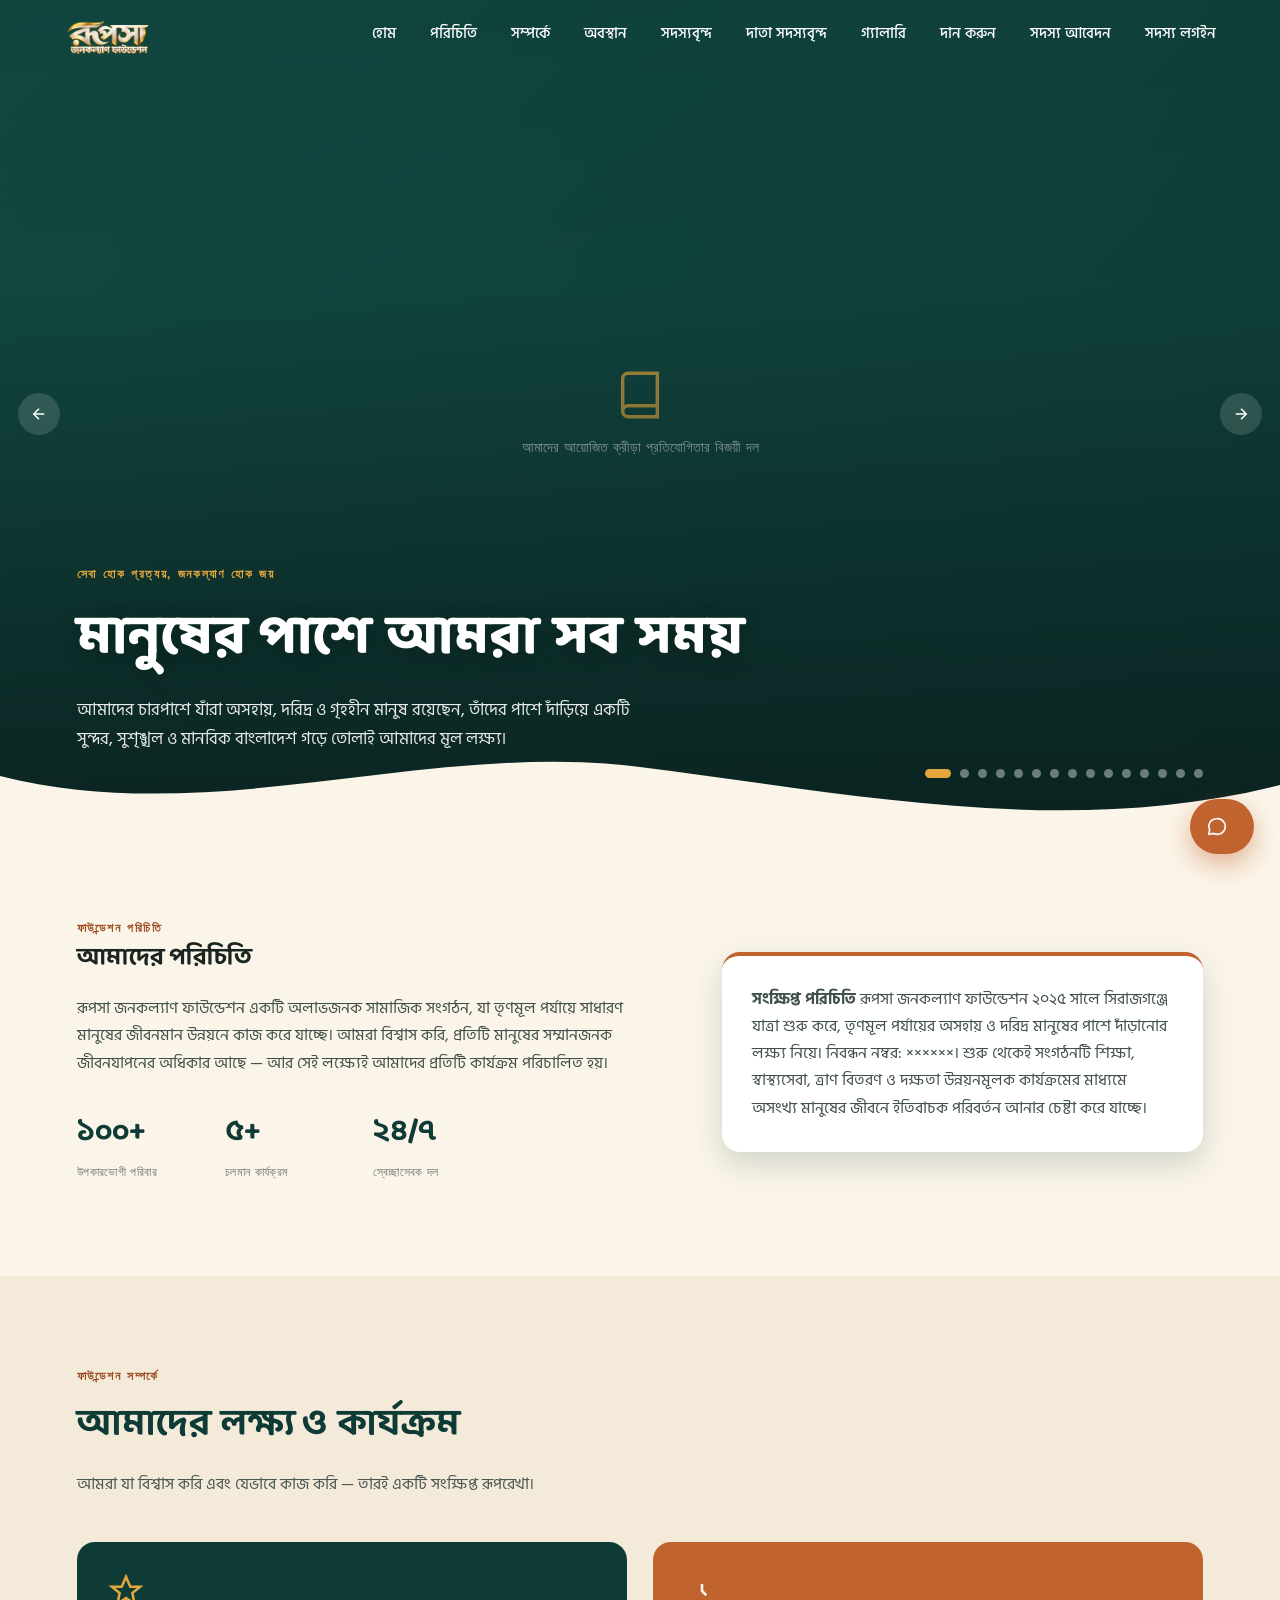
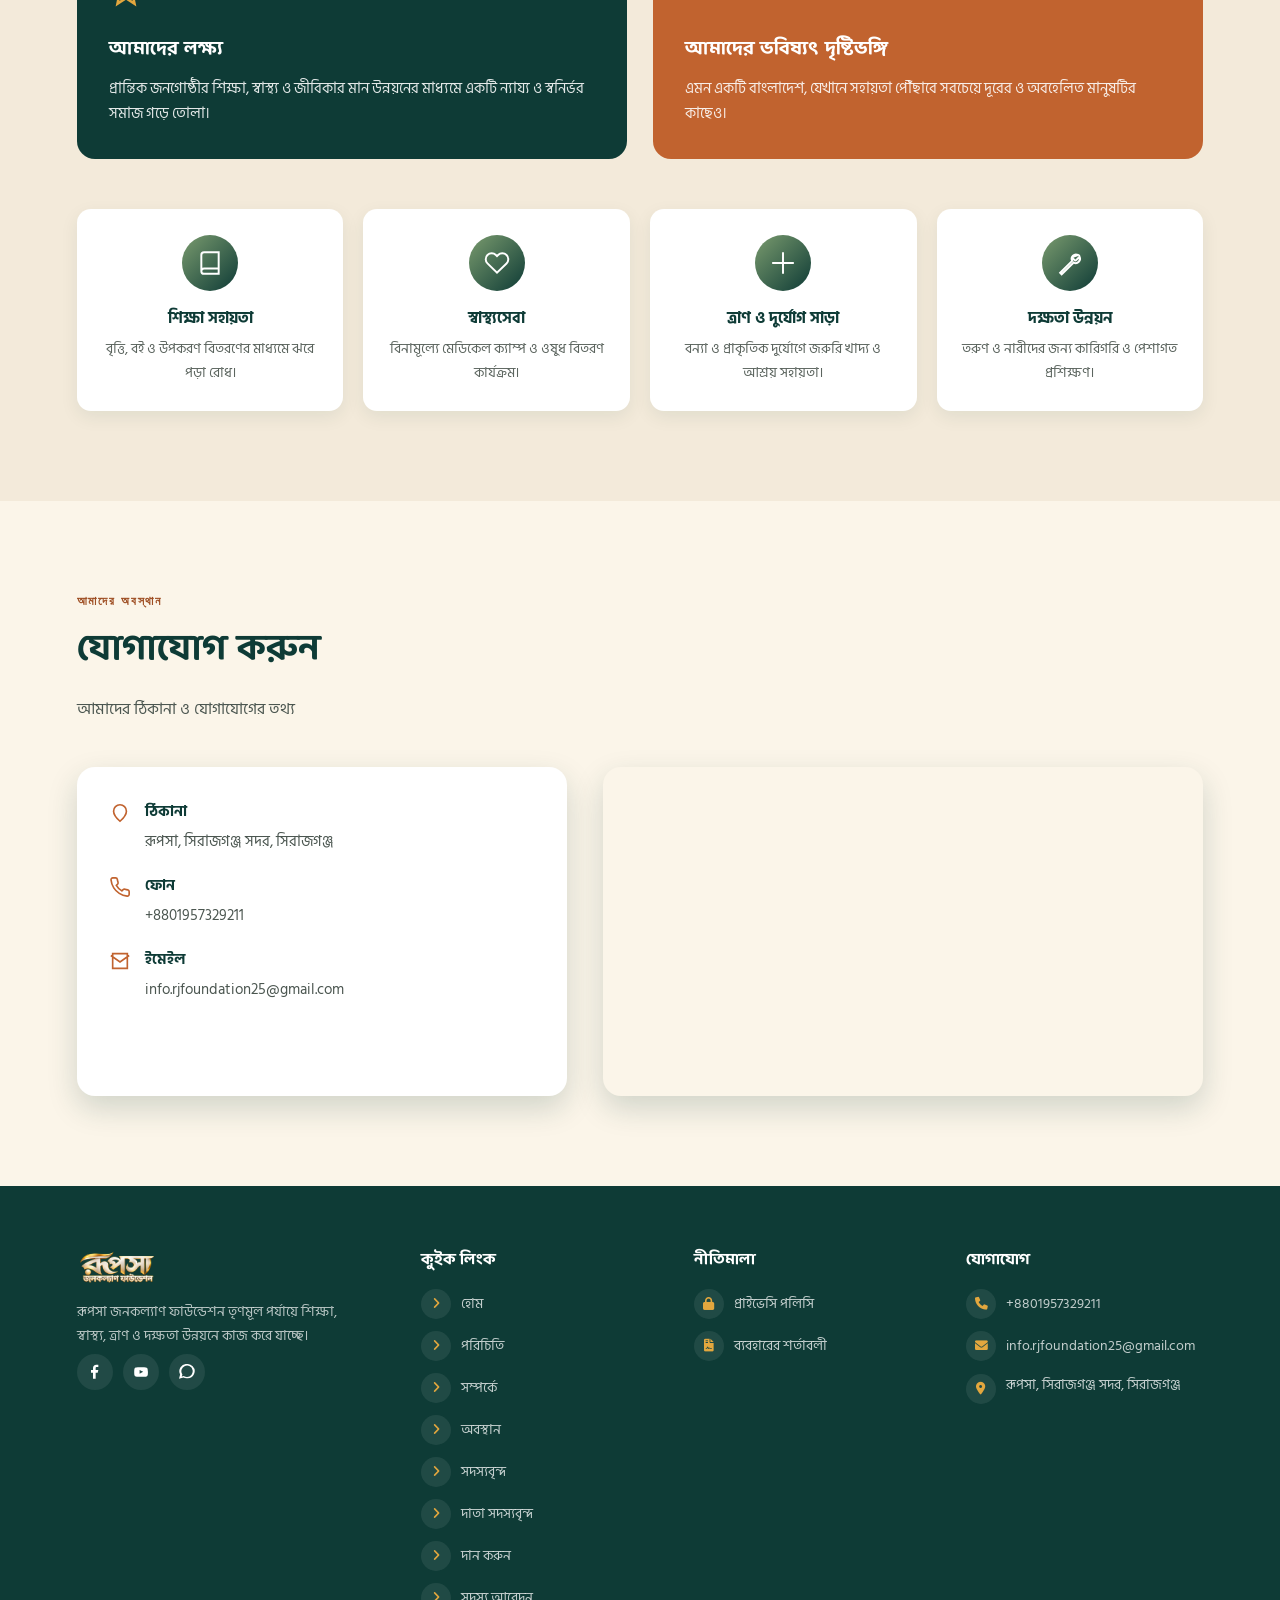
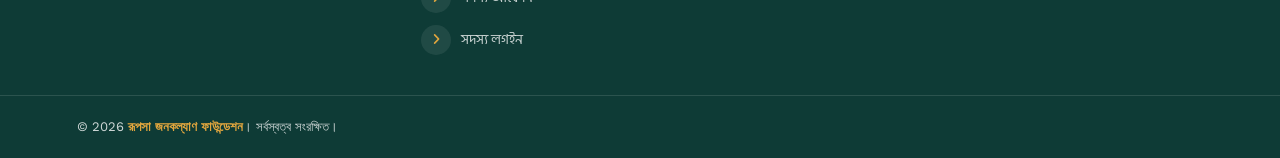
<file: index.html>
<!DOCTYPE html>
<html lang="bn">
<head>
<meta charset="UTF-8">
<base href="/">
<meta name="viewport" content="width=device-width, initial-scale=1.0, viewport-fit=cover">
<title>রূপসা জনকল্যাণ ফাউন্ডেশন</title>

<!-- PWA -->
<link rel="manifest" href="manifest.json">
<meta name="theme-color" content="#0E3B36">
<meta name="mobile-web-app-capable" content="yes">
<meta name="apple-mobile-web-app-capable" content="yes">
<meta name="apple-mobile-web-app-status-bar-style" content="black-translucent">
<meta name="apple-mobile-web-app-title" content="রূপসা জেকেএফ">
<link rel="icon" type="image/png" href="icons/favicon.png">
<link rel="apple-touch-icon" href="icons/apple-touch-icon.png">

<link rel="preconnect" href="https://fonts.googleapis.com">
<link rel="preconnect" href="https://fonts.gstatic.com" crossorigin>
<link href="https://fonts.googleapis.com/css2?family=Baloo+Da+2:wght@500;600;700;800&family=Hind+Siliguri:wght@400;500;600;700&family=Work+Sans:wght@400;500;600;700&display=swap" rel="stylesheet">

<link rel="stylesheet" href="css/variables.css">
<link rel="stylesheet" href="css/base.css">
<link rel="stylesheet" href="css/nav.css">
<link rel="stylesheet" href="css/hero.css">
<link rel="stylesheet" href="css/sections.css">
<link rel="stylesheet" href="css/location.css">
<link rel="stylesheet" href="css/footer.css">
<link rel="stylesheet" href="css/feedback.css">
<link rel="stylesheet" href="css/legal.css">
<link rel="stylesheet" href="css/donate.css">
<link rel="stylesheet" href="css/member.css">
<link rel="stylesheet" href="css/gallery.css">
<link rel="stylesheet" href="css/donors.css">
<link rel="stylesheet" href="css/registration.css">
<link rel="stylesheet" href="css/back-home.css">
<!-- Member Login-এর CSS ও JS এখানে নয় — js/login-loader.js সেগুলো #/login খুললে লোড করে -->
<link rel="stylesheet" href="https://cdnjs.cloudflare.com/ajax/libs/font-awesome/6.0.0/css/all.min.css">
</head>
<body>

<div id="nav-root"></div>
<div id="hero-root"></div>
<div id="intro-root"></div>
<div id="about-root"></div>
<div id="location-root"></div>
<div id="legal-root" hidden></div>
<div id="donate-root" hidden></div>
<div id="member-root" hidden></div>
<div id="gallery-root" hidden></div>
<div id="donors-root" hidden></div>
<div id="registration-root" hidden></div>
<!-- ↓ নতুন: Member Login root -->
<div id="login-root" hidden></div>
<div id="footer-root"></div>
<div id="feedback-root"></div>

<script src="js/data.js"></script>
<script src="js/icons.js"></script>
<script src="js/nav.js"></script>
<script src="js/hero.js"></script>
<script src="js/sections.js"></script>
<script src="js/location.js"></script>
<script src="js/legal.js"></script>
<script src="js/donate.js"></script>
<script src="js/member-data.js"></script>
<script src="js/member.js"></script>
<script src="js/gallery-data.js"></script>
<script src="js/gallery-render.js"></script>
<script src="js/gallery-filter.js"></script>
<script src="js/gallery-lightbox.js"></script>
<script src="js/gallery-switcher.js"></script>
<script src="js/gallery-scroll.js"></script>
<script src="js/donors-data.js"></script>
<script src="js/donors.js"></script>
<script src="js/registration-data.js"></script>
<script src="js/registration.js"></script>
<!-- ↓ Member Login (লেজি-লোডার, খুব ছোট) -->
<script src="js/login-loader.js"></script>
<script src="js/footer.js"></script>
<script src="js/feedback.js"></script>
<script src="js/router.js"></script>
<script src="js/main.js"></script>
<script src="js/pwa.js"></script>
</body>
</html>
</file>
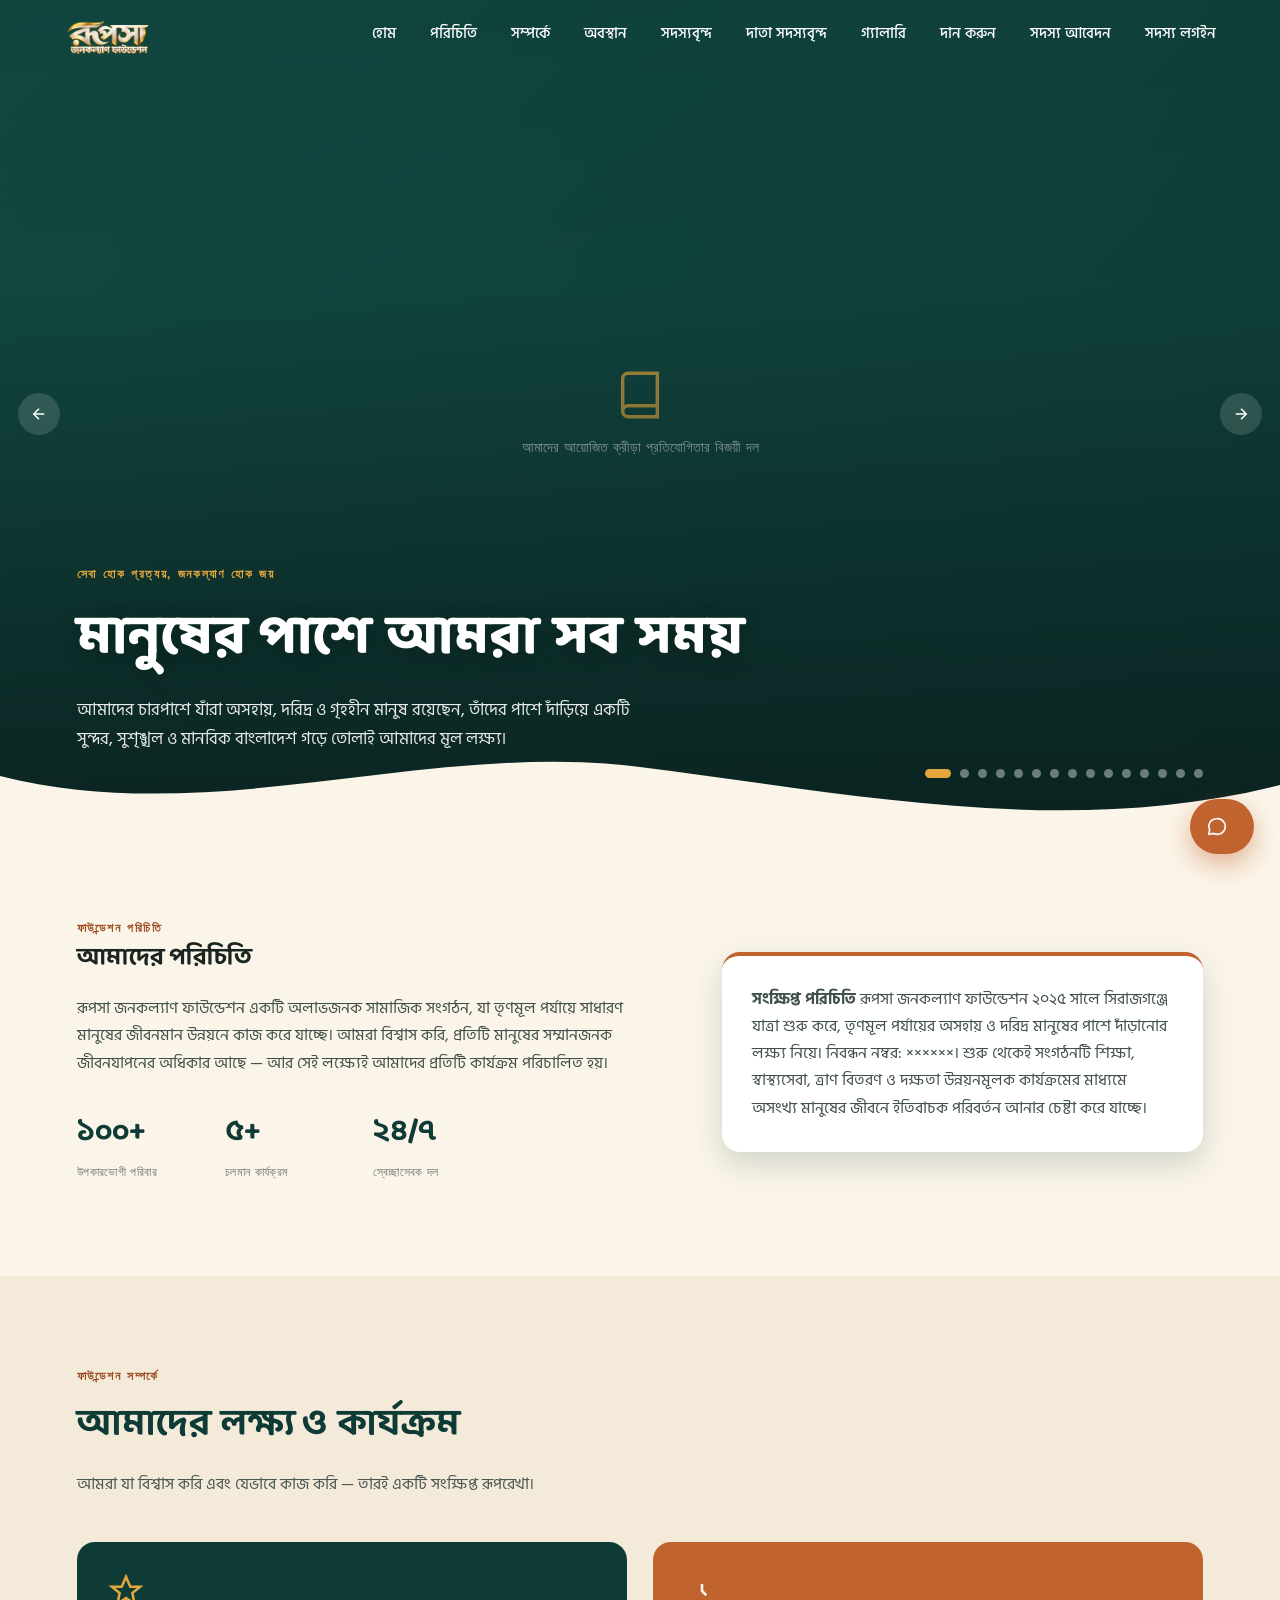
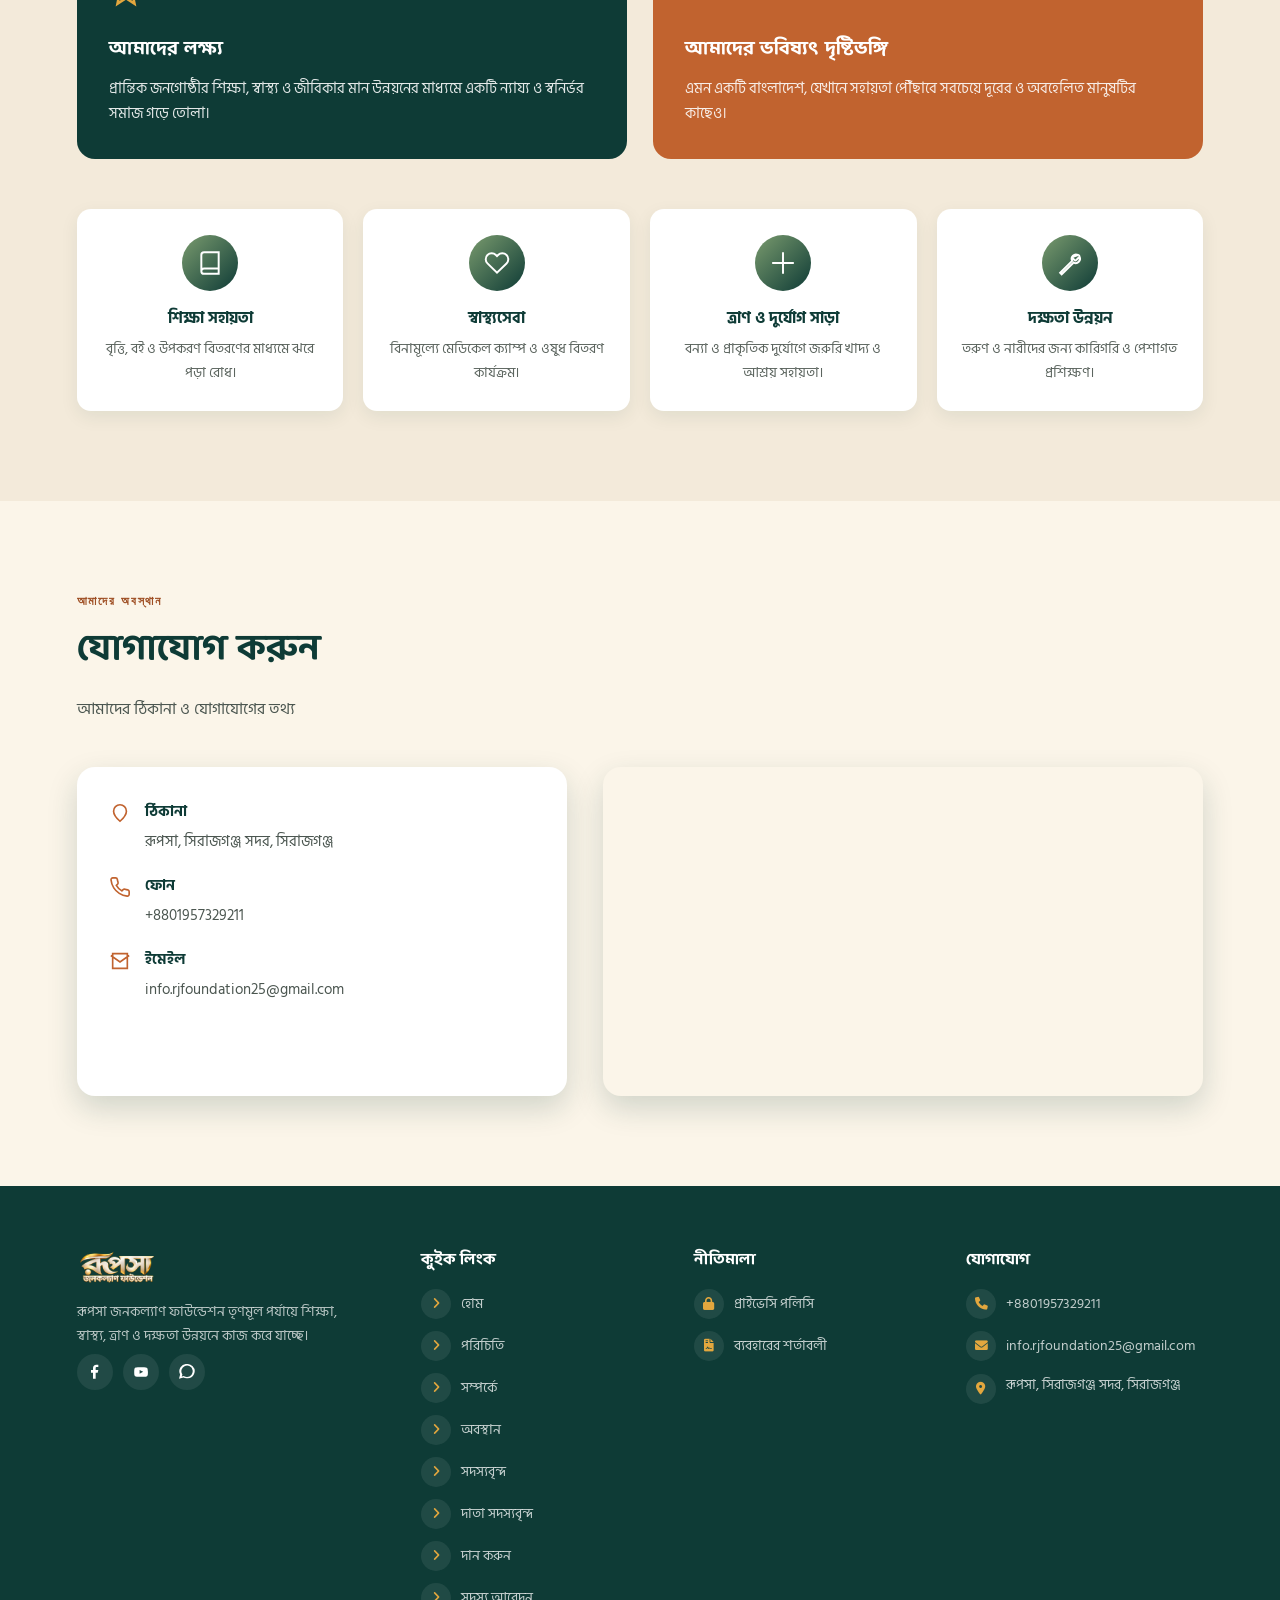
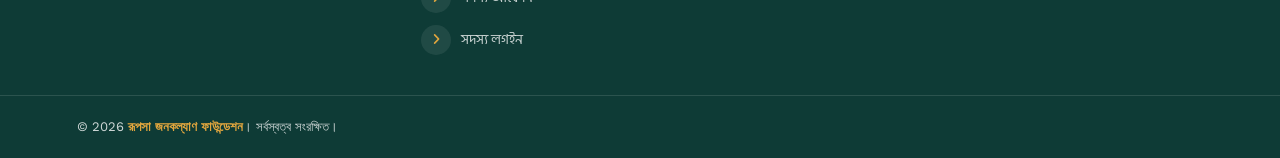
<file: offline.html>
<!DOCTYPE html>
<html lang="bn">
<head>
    <meta charset="UTF-8">
    <meta name="viewport" content="width=device-width, initial-scale=1.0">
    <title>অফলাইন | রূপসা জনকল্যাণ ফাউন্ডেশন</title>
    <meta name="theme-color" content="#0E3B36">
    <link rel="icon" type="image/png" href="icons/favicon.png">
    
    <link rel="preconnect" href="https://fonts.googleapis.com">
    <link rel="preconnect" href="https://fonts.gstatic.com" crossorigin>
    <link href="https://fonts.googleapis.com/css2?family=Hind+Siliguri:wght@400;500;600;700&display=swap" rel="stylesheet">
    
    <style>
        :root {
            --primary-bg: #0b2b27;
            --secondary-bg: #0E3B36;
            --card-bg: #ffffff;
            --text-dark: #1A2420;
            --text-muted: #5e6b66;
            --accent-color: #E3A73E;
            --accent-hover: #c99335;
            --border-color: rgba(0, 0, 0, 0.08);
            --shadow-color: rgba(0, 0, 0, 0.12);
        }

        * {
            margin: 0;
            padding: 0;
            box-sizing: border-box;
            font-family: 'Hind Siliguri', 'Segoe UI', sans-serif;
            -webkit-font-smoothing: antialiased;
            -moz-osx-font-smoothing: grayscale;
        }

        body {
            min-height: 100vh;
            display: flex;
            align-items: center;
            justify-content: center;
            /* Elegant minimal gradient, no glowing */
            background: linear-gradient(135deg, var(--primary-bg) 0%, var(--secondary-bg) 100%);
            padding: 24px;
            overflow: hidden;
        }

        .container {
            position: relative;
            z-index: 10;
        }

        .card {
            background-color: var(--card-bg);
            max-width: 440px;
            width: 100%;
            padding: 48px 36px;
            border-radius: 24px;
            text-align: center;
            /* Soft, realistic shadow (NO GLOW) */
            box-shadow: 0 20px 40px var(--shadow-color), 0 1px 3px rgba(0,0,0,0.05);
            border: 1px solid var(--border-color);
            opacity: 0;
            transform: translateY(30px);
            animation: slideUpFade 0.6s cubic-bezier(0.16, 1, 0.3, 1) forwards;
        }

        @keyframes slideUpFade {
            to {
                opacity: 1;
                transform: translateY(0);
            }
        }

        .icon-wrapper {
            width: 88px;
            height: 88px;
            background-color: #fcf6eb;
            border-radius: 50%;
            display: flex;
            align-items: center;
            justify-content: center;
            margin: 0 auto 28px;
            border: 1px solid rgba(227, 167, 62, 0.2);
        }

        .icon-wrapper svg {
            width: 44px;
            height: 44px;
            stroke: var(--accent-color);
        }

        h1 {
            color: var(--text-dark);
            font-size: 1.75rem;
            font-weight: 700;
            margin-bottom: 16px;
            line-height: 1.3;
            letter-spacing: -0.02em;
        }

        p {
            color: var(--text-muted);
            font-size: 1.05rem;
            line-height: 1.6;
            margin-bottom: 36px;
            font-weight: 400;
        }

        .btn {
            background-color: var(--accent-color);
            color: #1A2420;
            border: none;
            font-weight: 600;
            padding: 16px 36px;
            border-radius: 14px;
            font-size: 1.05rem;
            cursor: pointer;
            width: 100%;
            display: flex;
            align-items: center;
            justify-content: center;
            gap: 10px;
            transition: background-color 0.2s ease, transform 0.1s ease;
        }

        .btn:hover {
            background-color: var(--accent-hover);
        }

        .btn:active {
            transform: scale(0.98);
        }

        .spinner {
            display: none;
            width: 20px;
            height: 20px;
            border: 2.5px solid #1A2420;
            border-top-color: transparent;
            border-radius: 50%;
            animation: spin 0.8s linear infinite;
        }

        @keyframes spin {
            to { transform: rotate(360deg); }
        }

        .btn.loading .spinner {
            display: block;
        }
        
        .btn.loading .btn-text {
            display: none;
        }

        .toast {
            position: fixed;
            bottom: -100px;
            left: 50%;
            transform: translateX(-50%);
            background-color: #2e7d32;
            color: white;
            padding: 14px 28px;
            border-radius: 12px;
            font-weight: 500;
            font-size: 1rem;
            box-shadow: 0 10px 25px rgba(0,0,0,0.2);
            transition: bottom 0.4s cubic-bezier(0.16, 1, 0.3, 1);
            z-index: 100;
            display: flex;
            align-items: center;
            gap: 10px;
        }

        .toast.show {
            bottom: 40px;
        }

        /* Responsive */
        @media (max-width: 480px) {
            .card {
                padding: 40px 24px;
            }
            h1 { font-size: 1.5rem; }
            p { font-size: 0.95rem; }
        }
    </style>
</head>
<body>

    <div class="container">
        <div class="card">
            <!-- Modern SVG Icon instead of Emoji -->
            <div class="icon-wrapper">
                <svg viewBox="0 0 24 24" fill="none" stroke-width="2" stroke-linecap="round" stroke-linejoin="round">
                    <line x1="1" y1="1" x2="23" y2="23"></line>
                    <path d="M16.72 11.06A10.94 10.94 0 0 1 19 12.55"></path>
                    <path d="M5 12.55a10.94 10.94 0 0 1 5.17-2.39"></path>
                    <path d="M10.71 5.05A16 16 0 0 1 22.58 9"></path>
                    <path d="M1.42 9a15.91 15.91 0 0 1 4.7-2.88"></path>
                    <path d="M8.53 16.11a6 6 0 0 1 6.95 0"></path>
                    <line x1="12" y1="20" x2="12.01" y2="20"></line>
                </svg>
            </div>
            
            <h1>ইন্টারনেট সংযোগ নেই</h1>
            <p>আপনার ডিভাইসে কোনো ইন্টারনেট সংযোগ পাওয়া যাচ্ছে না। অনুগ্রহ করে আপনার ওয়াইফাই বা মোবাইল ডেটা চেক করুন।</p>
            
            <button class="btn" id="retryBtn" onclick="handleRetry()">
                <span class="btn-text">আবার চেষ্টা করুন</span>
                <div class="spinner"></div>
            </button>
        </div>
    </div>

    <!-- Toast for online status -->
    <div class="toast" id="onlineToast">
        <svg width="20" height="20" viewBox="0 0 24 24" fill="none" stroke="currentColor" stroke-width="2" stroke-linecap="round" stroke-linejoin="round">
            <polyline points="20 6 9 17 4 12"></polyline>
        </svg>
        ইন্টারনেট সংযোগ ফিরে এসেছে!
    </div>

    <script>
        const retryBtn = document.getElementById('retryBtn');
        const toast = document.getElementById('onlineToast');

        // Manual Retry Button Logic
        function handleRetry() {
            // Add loading state
            retryBtn.classList.add('loading');
            retryBtn.style.pointerEvents = 'none';

            // Simulate network check delay
            setTimeout(() => {
                if (navigator.onLine) {
                    window.location.href = 'index.html';


                } else {
                    // Remove loading state if still offline
                    retryBtn.classList.remove('loading');
                    retryBtn.style.pointerEvents = 'auto';
                }
            }, 800); // 800ms delay for realistic feel
        }

        // Automatic Network Status Detection
        window.addEventListener('online', () => {
            // Show success toast
            toast.classList.add('show');
            
            // Set button to loading state
            retryBtn.classList.add('loading');
            retryBtn.style.pointerEvents = 'none';

            // Reload automatically after 1.5 seconds
            setTimeout(() => {
                window.location.href = 'index.html';


            }, 1500);
        });

        window.addEventListener('offline', () => {
            toast.classList.remove('show');
            retryBtn.classList.remove('loading');
            retryBtn.style.pointerEvents = 'auto';
        });

        // Initial check on load
        if (navigator.onLine) {
            toast.classList.add('show');
            setTimeout(() => {
                window.location.href = 'index.html';
            }, 1000);
        }
    </script>
</body>
</html>
</file>
<file: css/variables.css>
:root{
  --river-deep:#0E3B36;
  --river-deep-2:#124A43;
  --clay:#C1632F;
  --clay-dark:#9E4E23;
  --turmeric:#E3A73E;
  --rice:#FBF5E9;
  --rice-2:#F3EADA;
  --ink:#1A2420;
  --moss:#7A9B6E;
  --white:#FFFFFF;
  --shadow: 0 12px 30px rgba(14,59,54,0.18);
  --radius: 18px;
}
</file>
<file: css/base.css>
*{ box-sizing:border-box; margin:0; padding:0; }
html{ scroll-behavior:smooth; }
body{
  font-family:'Hind Siliguri', sans-serif;
  background:var(--rice);
  color:var(--ink);
  line-height:1.7;
  overflow-x:hidden;
}
h1,h2,h3,.logo-text{ font-family:'Baloo Da 2','Hind Siliguri',sans-serif; }
a{ color:inherit; text-decoration:none; }
img{ max-width:100%; display:block; }
button{ font-family:inherit; cursor:pointer; border:none; background:none; }
.eyebrow{
  font-family:'Work Sans',sans-serif;
  letter-spacing:.14em;
  text-transform:uppercase;
  font-size:.75rem;
  font-weight:600;
  color:var(--clay-dark);
}
section{ padding:90px 6vw; }
.section-head{ max-width:640px; margin-bottom:44px; }
.section-head h2{ font-size:clamp(1.6rem,3vw,2.3rem); margin-top:8px; color:var(--river-deep); }
.section-head p{ margin-top:14px; color:#4B5650; }
@media (prefers-reduced-motion: reduce){
  html{ scroll-behavior:auto; }
  *{ transition-duration:.001ms !important; animation-duration:.001ms !important; }
}
@media(max-width:520px){ section{ padding:64px 6vw; } }
</file>
<file: css/nav.css>
.nav{
  position:fixed; top:0; left:0; right:0; z-index:500;
  display:flex; align-items:center; justify-content:space-between;
  padding:14px 5vw;
  background:rgba(14,59,54,0);
  transition:background .35s ease, box-shadow .35s ease, padding .35s ease;
}
.nav.scrolled{
  background:rgba(14,59,54,0.92);
  backdrop-filter:blur(8px);
  box-shadow:0 6px 20px rgba(0,0,0,0.15);
  padding:10px 5vw;
}
.brand{ display:flex; align-items:center; gap:10px; }
.brand-logo{ height:44px; width:auto; object-fit:contain; }
.brand-mark{
  width:38px; height:38px; border-radius:50%;
  background:linear-gradient(135deg,var(--turmeric),var(--clay));
  display:flex; align-items:center; justify-content:center;
  font-weight:700; color:var(--white); font-family:'Baloo Da 2';
  flex-shrink:0;
}
.logo-text{ color:var(--white); font-size:1.05rem; font-weight:700; line-height:1.2; }
.logo-sub{ color:var(--turmeric); font-size:.68rem; font-family:'Work Sans'; letter-spacing:.08em; }
.nav-links{ display:flex; gap:34px; }
.nav-links a{ color:var(--white); font-weight:500; font-size:.95rem; position:relative; padding-bottom:4px; }
.nav-links a::after{
  content:''; position:absolute; left:0; bottom:0; width:0; height:2px;
  background:var(--turmeric); transition:width .25s ease;
}
.nav-links a:hover::after{ width:100%; }
.nav-toggle{ display:none; z-index:501; }
.nav-toggle span{
  display:block; width:24px; height:2px; background:var(--white); margin:5px 0;
  transition:transform .3s ease, opacity .3s ease;
}
@media(max-width:720px){
  .nav-links{
    position:fixed; top:0; right:0; height:100vh; width:min(72vw,300px);
    background:var(--river-deep); flex-direction:column; padding:90px 30px;
    transform:translateX(100%); transition:transform .35s ease; gap:26px;
    z-index:500;
  }
  .nav-links.open{ transform:translateX(0); }
  .nav-toggle{ display:block; }

  /* হ্যামবার্গার আইকন ক্রস (X) আইকনে পরিণত হবে */
  .nav-toggle.active span:nth-child(1){ transform:translateY(7px) rotate(45deg); }
  .nav-toggle.active span:nth-child(2){ opacity:0; }
  .nav-toggle.active span:nth-child(3){ transform:translateY(-7px) rotate(-45deg); }
}
</file>
<file: css/hero.css>
.hero{ position:relative; height:92vh; min-height:520px; overflow:hidden; background:var(--river-deep); }
.carousel{ position:absolute; inset:0; display:flex; height:100%; cursor:grab; touch-action:pan-y; }
.carousel.dragging{ cursor:grabbing; }
.slide{ position:relative; flex:0 0 100%; height:100%; overflow:hidden; background:var(--river-deep); }
.slide img{ width:100%; height:100%; object-fit:contain; object-position:center center; user-select:none; -webkit-user-drag:none; }

.slide-fallback{
  width:100%; height:100%; display:flex; align-items:center; justify-content:center;
  flex-direction:column; gap:14px;
  background:linear-gradient(135deg,var(--river-deep-2),var(--river-deep));
}
.slide-fallback svg{ width:52px; height:52px; opacity:.85; }
.slide-fallback span{ color:rgba(255,255,255,.75); font-size:.9rem; font-family:'Work Sans'; }
.hero-overlay{
  position:absolute; inset:0;
  background:linear-gradient(180deg, rgba(14,59,54,.35) 0%, rgba(14,59,54,.15) 35%, rgba(10,30,28,.85) 100%);
  pointer-events:none;
}
.hero-content{ position:absolute; left:0; right:0; bottom:9%; z-index:20; padding:0 6vw; color:var(--white); pointer-events:none; }
.hero-content .eyebrow{ color:var(--turmeric); }
.hero-content h1{ font-size:clamp(2rem,5vw,3.4rem); font-weight:800; margin:8px 0 12px; max-width:820px; text-shadow:0 4px 20px rgba(0,0,0,.25); }
.hero-content p{ max-width:560px; color:rgba(255,255,255,.9); font-size:1.05rem; }
.hero-dots{ position:absolute; bottom:6%; right:6vw; z-index:25; display:flex; gap:9px; }
.hero-dots button{ width:9px; height:9px; border-radius:50%; background:rgba(255,255,255,.4); transition:all .3s ease; padding:0; }
.hero-dots button.active{ background:var(--turmeric); width:26px; border-radius:5px; }
.hero-arrows{ position:absolute; inset:0; display:flex; align-items:center; justify-content:space-between; padding:0 18px; z-index:25; pointer-events:none; }
.hero-arrow{
  pointer-events:all; width:42px; height:42px; border-radius:50%;
  background:rgba(255,255,255,.14); backdrop-filter:blur(4px);
  display:flex; align-items:center; justify-content:center; color:var(--white); transition:background .2s ease;
}
.hero-arrow:hover{ background:rgba(255,255,255,.28); }
.hero-arrow svg{ width:18px; height:18px; }
.wave{ position:absolute; left:0; right:0; bottom:-2px; z-index:15; line-height:0; }
.wave svg{ width:100%; height:90px; display:block; }

@media (max-width: 768px){
  .hero{ height:72vh; min-height:460px; max-height:680px; }
  .hero-content{ bottom:12%; }
  .hero-content h1{ font-size:1.5rem; margin:6px 0 8px; }
  .hero-content p{ font-size:.9rem; }
  .hero-content .eyebrow{ font-size:.68rem; }
}
@media (max-width: 480px){
  .hero{ height:66vh; min-height:420px; max-height:580px; }
  .hero-content{ bottom:13%; padding:0 5vw; }
  .hero-content h1{ font-size:1.25rem; margin:5px 0 6px; }
  .hero-content p{ font-size:.8rem; max-width:90%; }
  .hero-content .eyebrow{ font-size:.62rem; }
}
</file>
<file: css/sections.css>
.intro{ background:var(--rice); }
.intro-grid{ display:grid; grid-template-columns:1.1fr .9fr; gap:56px; align-items:center; }
.intro-card{ background:var(--white); border-radius:var(--radius); padding:30px; box-shadow:var(--shadow); border-top:4px solid var(--clay); }
.intro-card p{ color:#41504A; margin-bottom:0; }
.stat-row{ display:flex; gap:28px; margin-top:30px; flex-wrap:wrap; }
.stat{ min-width:120px; }
.stat b{ font-family:'Baloo Da 2'; font-size:1.9rem; color:var(--river-deep); display:block; }
.stat span{ font-family:'Work Sans'; font-size:.78rem; color:#6a756f; letter-spacing:.03em; }

.about{ background:var(--rice-2); }
.mv-grid{ display:grid; grid-template-columns:repeat(2,1fr); gap:26px; margin-bottom:50px; }
.mv-card{ background:var(--river-deep); color:var(--white); border-radius:var(--radius); padding:32px; position:relative; overflow:hidden; }
.mv-card.alt{ background:var(--clay); }
.mv-card svg{ width:34px; height:34px; margin-bottom:16px; color:var(--turmeric); }
.mv-card.alt svg{ color:var(--rice); }
.mv-card h3{ font-size:1.2rem; margin-bottom:10px; }
.mv-card p{ color:rgba(255,255,255,.88); font-size:.95rem; }

.activities{ display:grid; grid-template-columns:repeat(4,1fr); gap:20px; }
.activity{ background:var(--white); border-radius:14px; padding:26px 20px; text-align:center; box-shadow:0 6px 18px rgba(14,59,54,0.08); transition:transform .25s ease; }
.activity:hover{ transform:translateY(-6px); }
.activity-icon{
  width:56px; height:56px; border-radius:50%; margin:0 auto 14px;
  display:flex; align-items:center; justify-content:center;
  background:linear-gradient(135deg,var(--moss),var(--river-deep));
}
.activity-icon svg{ width:26px; height:26px; color:var(--white); }
.activity h4{ font-size:1rem; margin-bottom:6px; color:var(--river-deep); }
.activity p{ font-size:.85rem; color:#5c655f; }

@media(max-width:900px){
  .intro-grid{ grid-template-columns:1fr; }
  .mv-grid{ grid-template-columns:1fr; }
  .activities{ grid-template-columns:repeat(2,1fr); }
}
@media(max-width:520px){ .activities{ grid-template-columns:1fr 1fr; } }
</file>
<file: css/location.css>
.location{ background:var(--rice); }
.loc-grid{ display:grid; grid-template-columns:.9fr 1.1fr; gap:36px; align-items:stretch; }
.loc-card{ background:var(--white); border-radius:var(--radius); padding:32px; box-shadow:var(--shadow); display:flex; flex-direction:column; gap:18px; }
.loc-row{ display:flex; gap:14px; align-items:flex-start; }
.loc-row svg{ width:22px; height:22px; color:var(--clay); flex-shrink:0; margin-top:3px; }
.loc-row h4{ font-size:.95rem; color:var(--river-deep); margin-bottom:3px; }
.loc-row span{ color:#4B5650; font-size:.92rem; }
.loc-row .loc-link{ display:flex; gap:14px; align-items:flex-start; transition:opacity .2s ease; }
.loc-row .loc-link:hover{ opacity:.7; }
.loc-row .loc-link:hover span{ text-decoration:underline; }
.map-wrap{ border-radius:var(--radius); overflow:hidden; box-shadow:var(--shadow); min-height:320px; }
.map-wrap iframe{ width:100%; height:100%; min-height:320px; border:0; }
@media(max-width:900px){ .loc-grid{ grid-template-columns:1fr; } }
</file>
<file: css/footer.css>
.site-footer{ background:var(--river-deep); color:rgba(255,255,255,.8); }
.footer-top{
  display:grid; grid-template-columns:1.3fr 1fr 1fr 1fr; gap:36px;
  padding:60px 6vw 40px; border-bottom:1px solid rgba(255,255,255,.12);
}
.footer-col h4{
  color:var(--white); font-family:'Baloo Da 2'; font-size:1rem; margin-bottom:16px;
  display:flex; align-items:center; justify-content:space-between; cursor:default;
}
.footer-col.brand-col .brand-logo-footer{ height:40px; margin-bottom:14px; }
.footer-col.brand-col p{ font-size:.88rem; color:rgba(255,255,255,.7); max-width:280px; }
.footer-links{ list-style:none; display:flex; flex-direction:column; gap:12px; }
.footer-links a{
  font-size:.9rem; color:rgba(255,255,255,.75);
  display:flex; align-items:center; gap:10px;
  transition:color .2s ease, transform .2s ease;
}
.footer-links a i{
  width:30px; height:30px; flex-shrink:0; border-radius:50%;
  background:rgba(255,255,255,.08); color:var(--turmeric);
  display:flex; align-items:center; justify-content:center;
  font-size:.8rem; transition:background .2s ease, color .2s ease;
}
.footer-links a:hover{ color:var(--turmeric); transform:translateX(4px); }
.footer-links a:hover i{ background:var(--turmeric); color:var(--river-deep); }
.footer-links .footer-static-item{
  font-size:.9rem; color:rgba(255,255,255,.75);
  display:flex; align-items:flex-start; gap:10px;
}
.footer-links .footer-static-item i{
  width:30px; height:30px; flex-shrink:0; border-radius:50%;
  background:rgba(255,255,255,.08); color:var(--turmeric);
  display:flex; align-items:center; justify-content:center;
  font-size:.8rem; margin-top:1px;
}
.footer-social{ display:flex; gap:10px; margin-top:6px; }
.footer-social a{
  width:36px; height:36px; border-radius:50%; background:rgba(255,255,255,.08);
  display:flex; align-items:center; justify-content:center; transition:background .2s ease, transform .2s ease;
}
.footer-social a:hover{ background:var(--turmeric); transform:translateY(-3px); }
.footer-social svg{ width:16px; height:16px; color:var(--white); }
.footer-accordion-toggle{ display:none; }

.footer-bottom{
  padding:20px 6vw; display:flex; align-items:center; justify-content:space-between;
  font-size:.82rem; font-family:'Work Sans'; flex-wrap:wrap; gap:10px;
}
.footer-bottom b{ color:var(--turmeric); }

.back-to-top{
  position:fixed; left:26px; bottom:calc(46px + env(safe-area-inset-bottom, 0px)); z-index:890;
  width:44px; height:44px; border-radius:50%;
  background:var(--river-deep); color:var(--white);
  display:flex; align-items:center; justify-content:center;
  box-shadow:0 8px 20px rgba(14,59,54,.35);
  opacity:0; transform:translateY(14px); pointer-events:none;
  transition:all .3s ease;
}
.back-to-top.show{ opacity:1; transform:translateY(0); pointer-events:all; }
.back-to-top:hover{ background:var(--clay); }
.back-to-top svg{ width:18px; height:18px; }

@media(max-width:900px){
  .footer-top{ grid-template-columns:1fr 1fr; }
}
@media(max-width:640px){
  .footer-top{ grid-template-columns:1fr; padding:44px 6vw 20px; gap:6px; }
  .footer-col{ border-bottom:1px solid rgba(255,255,255,.1); padding-bottom:14px; }
  .footer-col.brand-col{ border-bottom:none; }
  .footer-col:not(.brand-col) h4{ cursor:pointer; }
  .footer-accordion-toggle{ display:block; font-size:1.1rem; line-height:1; transition:transform .25s ease; }
  .footer-col:not(.brand-col) .footer-links{
    max-height:0; overflow:hidden; transition:max-height .3s ease; gap:0;
  }
  .footer-col:not(.brand-col).open .footer-links{ max-height:400px; padding-top:6px; }
  .footer-col:not(.brand-col).open .footer-accordion-toggle{ transform:rotate(45deg); }
  .footer-links a{ padding:6px 0; }
  .footer-links .footer-static-item{ padding:6px 0; }
}
</file>
<file: css/feedback.css>
.fb-btn{
  position:fixed; right:26px; bottom:46px; z-index:900;
  display:flex; align-items:center; gap:10px;
  background:var(--clay); color:var(--white);
  padding:16px; border-radius:50px;
  box-shadow:0 10px 26px rgba(193,99,47,0.45);
  transition:padding .35s ease, box-shadow .3s ease;
}
.fb-btn svg{ width:22px; height:22px; flex-shrink:0; }
.fb-btn-label{ max-width:0; overflow:hidden; white-space:nowrap; font-size:.92rem; font-weight:600; transition:max-width .35s ease; }
.fb-btn:hover{ padding:16px 22px; box-shadow:0 12px 30px rgba(193,99,47,0.55); }
.fb-btn:hover .fb-btn-label{ max-width:140px; }
.fb-btn.pulse::before{
  content:''; position:absolute; inset:0; border-radius:50%;
  box-shadow:0 0 0 0 rgba(193,99,47,.55);
  animation:fbpulse 2.4s ease-out infinite;
}
@keyframes fbpulse{
  0%{ box-shadow:0 0 0 0 rgba(193,99,47,.5); }
  70%{ box-shadow:0 0 0 16px rgba(193,99,47,0); }
  100%{ box-shadow:0 0 0 0 rgba(193,99,47,0); }
}
.fb-tip{
  position:fixed; right:26px; bottom:116px; z-index:895;
  background:var(--river-deep); color:var(--white); font-size:.82rem;
  padding:8px 14px; border-radius:10px; opacity:0; transform:translateY(6px);
  transition:all .3s ease; pointer-events:none;
}
.fb-tip.show{ opacity:1; transform:translateY(0); }
.fb-tip::after{ content:''; position:absolute; right:18px; bottom:-6px; border:6px solid transparent; border-top-color:var(--river-deep); }

.fb-overlay{
  position:fixed; inset:0; background:rgba(14,59,54,.55); backdrop-filter:blur(2px);
  z-index:950; opacity:0; pointer-events:none; transition:opacity .3s ease;
  display:flex; align-items:flex-end; justify-content:center;
}
.fb-overlay.open{ opacity:1; pointer-events:all; }
@media(min-width:640px){ .fb-overlay{ align-items:center; } }

.fb-panel{
  position:relative; background:var(--rice); width:100%; max-width:420px; border-radius:22px 22px 0 0;
  padding:30px 28px 34px; transform:translateY(40px); transition:transform .35s ease;
  max-height:88vh; overflow-y:auto;
}
@media(min-width:640px){ .fb-panel{ border-radius:22px; } }
.fb-overlay.open .fb-panel{ transform:translateY(0); }
.fb-panel h3{ color:var(--river-deep); font-size:1.3rem; margin-bottom:6px; }
.fb-panel > p{ color:#5c655f; font-size:.88rem; margin-bottom:20px; }
.fb-close{ position:absolute; top:16px; right:16px; background:rgba(0,0,0,.06); width:32px; height:32px; border-radius:50%; display:flex; align-items:center; justify-content:center; }
.fb-field{ margin-bottom:16px; }
.fb-field label{ display:block; font-size:.82rem; font-weight:600; color:var(--river-deep); margin-bottom:6px; }
.fb-field input, .fb-field textarea{
  width:100%; border:1.5px solid #E1D9C7; border-radius:10px; padding:11px 14px;
  font-family:'Hind Siliguri'; font-size:.95rem; background:var(--white); resize:vertical;
}
.fb-field input:focus, .fb-field textarea:focus{ outline:2px solid var(--moss); border-color:transparent; }
.fb-stars{ display:flex; gap:6px; }
.fb-stars button{ padding:2px; }
.fb-stars svg{ width:26px; height:26px; color:#DBD2BE; transition:color .15s ease; }
.fb-stars button.active svg, .fb-stars button:hover svg{ color:var(--turmeric); }
.fb-submit{
  width:100%; background:var(--river-deep); color:var(--white); padding:13px;
  border-radius:12px; font-weight:600; font-size:.98rem; margin-top:6px; transition:background .2s ease;
}
.fb-submit:hover{ background:var(--river-deep-2); }
.fb-toast{
  position:fixed; left:50%; bottom:30px; transform:translate(-50%,20px);
  background:var(--moss); color:var(--white); padding:13px 22px; border-radius:12px;
  font-size:.9rem; z-index:1000; opacity:0; transition:all .3s ease; pointer-events:none;
  box-shadow:var(--shadow);
}
.fb-toast.show{ opacity:1; transform:translate(-50%,0); }
.fb-toast.fb-toast-error{ background:#B3402A; }

.hidden{ display:none !important; }

/* --- এভারেজ রেটিং সামারি --- */
.fb-summary{
  display:flex; gap:18px; background:var(--rice-2); border:1px solid #E1D9C7; border-radius:14px;
  padding:16px; margin-bottom:20px; align-items:center; flex-wrap:wrap;
}
.fb-summary-score{ text-align:center; flex:0 0 auto; min-width:80px; }
.fb-summary-score span{ display:block; font-size:2rem; font-weight:700; color:var(--river-deep); line-height:1; }
.fb-summary-stars{ display:flex; justify-content:center; gap:2px; margin:6px 0 4px; }
.fb-summary-stars span svg{ width:14px; height:14px; color:#DBD2BE; }
.fb-summary-stars span.on svg{ color:var(--turmeric); }
.fb-summary-score small{ color:#5c655f; font-size:.76rem; font-weight:600; }
.fb-summary-bars{ flex:1; min-width:150px; display:flex; flex-direction:column; gap:6px; }
.fb-bar-row{ display:flex; align-items:center; gap:8px; font-size:.76rem; color:var(--ink); }
.fb-bar-label{ display:flex; align-items:center; gap:3px; min-width:28px; }
.fb-bar-label svg{ color:var(--turmeric); }
.fb-bar-track{ flex:1; height:7px; background:#E1D9C7; border-radius:6px; overflow:hidden; }
.fb-bar-fill{ display:block; height:100%; background:var(--moss); border-radius:6px; transition:width .5s ease; }
.fb-bar-pct{ min-width:30px; text-align:right; color:#5c655f; }

.fb-hint{ display:block; font-size:.74rem; color:#5c655f; font-weight:400; margin-top:4px; }

.fb-form-actions{ display:flex; gap:10px; margin-top:6px; }
.fb-form-actions .fb-submit{ margin-top:0; }
.fb-delete{
  flex:0 0 auto; background:var(--white); color:#B3402A; border:1.5px solid #E7C6BC;
  padding:13px 16px; border-radius:12px; font-weight:600; font-size:.9rem; transition:background .2s ease;
}
.fb-delete:hover{ background:#FBEDEA; }

.fb-divider{
  text-align:center; color:#5c655f; font-weight:600; font-size:.85rem;
  margin:24px 0 14px; position:relative;
}
.fb-divider::before, .fb-divider::after{ content:''; position:absolute; top:50%; width:32%; border-top:1.5px solid #E1D9C7; }
.fb-divider::before{ left:0; }
.fb-divider::after{ right:0; }

.fb-reviews{ display:flex; flex-direction:column; gap:12px; }
.fb-empty{ text-align:center; color:#5c655f; font-size:.88rem; padding:10px 0; }

.fb-review-item{
  background:var(--white); border:1px solid #E1D9C7; border-radius:14px; padding:14px 16px;
}
.fb-review-top{ display:flex; align-items:center; gap:10px; margin-bottom:8px; }
.fb-review-avatar{
  width:34px; height:34px; border-radius:50%; background:var(--river-deep); color:var(--white);
  display:flex; align-items:center; justify-content:center; font-weight:700; font-size:.9rem; flex-shrink:0;
}
.fb-review-namebox{ display:flex; flex-direction:column; min-width:0; }
.fb-review-name{ font-weight:600; color:var(--ink); font-size:.92rem; word-break:break-word; }
.fb-review-stars{ display:flex; gap:1px; margin-top:2px; }
.fb-review-stars .fb-star-sm svg{ width:11px; height:11px; color:#DBD2BE; }
.fb-review-stars .fb-star-sm.on svg{ color:var(--turmeric); }
.fb-review-text{ font-size:.9rem; color:var(--ink); line-height:1.6; margin:0; }
.fb-review-date{ display:block; margin-top:8px; font-size:.72rem; color:#8a9187; }

.fb-load-more{
  display:block; margin:16px auto 0; background:none; border:1.5px solid #E1D9C7; color:var(--river-deep);
  padding:9px 20px; border-radius:20px; font-weight:600; font-size:.85rem; transition:.2s;
}
.fb-load-more:hover{ border-color:var(--moss); }
</file>
<file: css/legal.css>
.legal-page{ padding:150px 6vw 90px; max-width:820px; margin:0 auto; }
.legal-page h1{ color:var(--river-deep); font-size:clamp(1.7rem,4vw,2.4rem); margin-bottom:18px; }
.legal-page h2{ color:var(--river-deep); font-size:1.2rem; margin:30px 0 10px; }
.legal-page p, .legal-page li{ color:#41504A; font-size:.98rem; margin-bottom:10px; }
.legal-page ul{ padding-right:20px; }
.legal-updated{ font-family:'Work Sans'; font-size:.8rem; color:var(--clay-dark); margin-bottom:26px; display:block; }
/* ---------- "মূল পাতায় ফিরুন" — এখন শেয়ার্ড ফিক্সড বাটন, দেখুন css/back-home.css (.rjf-back-home) ---------- */
</file>
<file: css/donate.css>
/* ==========================================================================
   রূপসা জনকল্যাণ ফাউন্ডেশন — Donation Page
   Design tokens
   ========================================================================== */

@import url('https://fonts.googleapis.com/css2?family=Hind+Siliguri:wght@400;500;600;700&family=Fraunces:opsz,wght@9..144,400;9..144,500;9..144,600;9..144,700&display=swap');.donate-page {
  /* Color — warm cotton & marigold, deep teal (the palette this foundation
     already uses on its main site), not the neon-tech look this page had. */
  --cream: #FBF5E9;
  --card: #FFFFFF;
  --ink: #22302B;
  --ink-soft: #5B6B62;
  --teal: #0E5F52;
  --teal-deep: #0A4A40;
  --marigold: #E4A335;
  --marigold-deep: #C7841C;
  --terracotta: #C1502E;
  --stitch: #D8C6A1;
  --line: rgba(34, 48, 43, 0.1);

  --font-display: 'Fraunces', 'Hind Siliguri', serif;
  --font-body: 'Hind Siliguri', 'Fraunces', sans-serif;

  --radius-lg: 22px;
  --radius-md: 14px;
  --radius-sm: 9px;

  --shadow-card: 0 24px 60px -20px rgba(14, 95, 82, 0.35);
  --shadow-soft: 0 8px 24px -12px rgba(34, 48, 43, 0.25);
}

.donate-page.dark-theme {
  --cream: #10201B;
  --card: #16302A;
  --ink: #F3EFE3;
  --ink-soft: #B9C7C0;
  --line: rgba(243, 239, 227, 0.12);
  --stitch: #3D5148;
  --shadow-card: 0 24px 60px -18px rgba(0, 0, 0, 0.6);
}

.donate-page * { box-sizing: border-box; }

.donate-page { scroll-behavior: smooth; }

.donate-page {
  margin: 0;
  padding-top: 130px;
  font-family: var(--font-body);
  background: var(--cream);
  color: var(--ink);
  min-height: 100vh;
  -webkit-font-smoothing: antialiased;
  transition: background 0.4s ease, color 0.4s ease;
}
@media (max-width: 520px) { .donate-page { padding-top: 105px; } }

.donate-page a { color: inherit; }

.donate-page ::selection { background: var(--marigold); color: var(--teal-deep); }

.donate-page /* Focus visibility kept everywhere for accessibility */
a:focus-visible,
.donate-page button:focus-visible,
.donate-page input:focus-visible,
.donate-page select:focus-visible {
  outline: 2px solid var(--marigold);
  outline-offset: 2px;
}

.donate-page /* ==========================================================================
   Top bar
   ========================================================================== */

.topbar {
  position: sticky;
  top: 0;
  z-index: 40;
  display: flex;
  align-items: center;
  justify-content: space-between;
  gap: 12px;
  padding: 14px 18px;
  background: var(--teal);
  color: #FBF5E9;
}

.donate-page .topbar-brand {
  display: flex;
  align-items: center;
  gap: 10px;
  min-width: 0;
}

.donate-page .logo-img {
  width: 42px;
  height: 42px;
  border-radius: 50%;
  border: 2px solid var(--marigold);
  object-fit: cover;
  flex-shrink: 0;
  background: #fff;
}

.donate-page .topbar-brand h1 {
  font-family: var(--font-display);
  font-size: 15px;
  font-weight: 600;
  margin: 0;
  line-height: 1.25;
  white-space: nowrap;
  overflow: hidden;
  text-overflow: ellipsis;
}

.donate-page .topbar-brand span {
  display: block;
  font-size: 11px;
  color: rgba(251, 245, 233, 0.75);
  font-weight: 400;
}

.donate-page .topbar-actions {
  display: flex;
  align-items: center;
  gap: 8px;
  flex-shrink: 0;
}

.donate-page .icon-btn {
  background: rgba(251, 245, 233, 0.12);
  border: 1px solid rgba(251, 245, 233, 0.28);
  color: #FBF5E9;
  width: 38px;
  height: 38px;
  border-radius: 50%;
  cursor: pointer;
  display: grid;
  place-items: center;
  font-size: 14px;
  transition: background 0.25s ease, transform 0.25s ease;
}

.donate-page .icon-btn:hover { background: rgba(251, 245, 233, 0.22); transform: translateY(-1px); }

.donate-page /* ==========================================================================
   Side menu
   ========================================================================== */

.menu-overlay {
  position: fixed;
  inset: 0;
  background: rgba(10, 20, 17, 0.55);
  z-index: 60;
  opacity: 0;
  pointer-events: none;
  transition: opacity 0.35s ease;
}

.donate-page .menu-overlay.active { opacity: 1; pointer-events: auto; }

.donate-page .side-menu {
  position: fixed;
  top: 0;
  left: -280px;
  width: 270px;
  height: 100%;
  background: var(--card);
  z-index: 61;
  transition: left 0.35s cubic-bezier(.2,.8,.2,1);
  box-shadow: 12px 0 40px rgba(0,0,0,0.25);
  padding: 26px 0 0;
  display: flex;
  flex-direction: column;
}

.donate-page .side-menu.active { left: 0; }

.donate-page .side-menu-header {
  padding: 0 22px 18px;
  border-bottom: 1px dashed var(--stitch);
  margin-bottom: 8px;
}

.donate-page .side-menu-header strong {
  font-family: var(--font-display);
  font-size: 17px;
  display: block;
}

.donate-page .side-menu-header small { color: var(--ink-soft); font-size: 12px; }

.donate-page .side-menu a {
  display: flex;
  align-items: center;
  gap: 14px;
  padding: 13px 22px;
  text-decoration: none;
  color: var(--ink);
  font-weight: 500;
  font-size: 14.5px;
  border-left: 3px solid transparent;
  transition: background 0.2s ease, border-color 0.2s ease, padding-left 0.2s ease;
}

.donate-page .side-menu a i { width: 20px; text-align: center; color: var(--marigold-deep); }

.donate-page .side-menu a:hover {
  background: color-mix(in srgb, var(--marigold) 12%, transparent);
  border-left-color: var(--marigold);
  padding-left: 26px;
}

.donate-page /* ==========================================================================
   Hero strip — replaces the old scrolling marquee
   ========================================================================== */

.hero-strip {
  background: var(--teal-deep);
  color: #F3EFE3;
  text-align: center;
  padding: 34px 18px 60px;
}

.donate-page .hero-strip .kicker {
  font-size: 12.5px;
  letter-spacing: 0.14em;
  text-transform: uppercase;
  color: var(--marigold);
  font-weight: 600;
  margin: 0 0 10px;
}

.donate-page .hero-strip h2 {
  font-family: var(--font-display);
  font-weight: 600;
  font-size: clamp(22px, 5vw, 30px);
  margin: 0 auto 10px;
  max-width: 520px;
  line-height: 1.35;
}

.donate-page .hero-strip p {
  max-width: 480px;
  margin: 0 auto;
  color: rgba(243, 239, 227, 0.78);
  font-size: 14.5px;
  line-height: 1.6;
}

.donate-page /* ==========================================================================
   Donation card
   ========================================================================== */

.dashboard-main {
  display: flex;
  justify-content: center;
  padding: 0 16px 60px;
  margin-top: -34px;
}

.donate-page .donation-card {
  width: 100%;
  max-width: 440px;
  background: var(--card);
  background-image: linear-gradient(180deg, color-mix(in srgb, var(--teal) 4%, transparent), transparent 140px);
  border: 1px solid var(--line);
  border-radius: var(--radius-lg);
  box-shadow: var(--shadow-card);
  padding: 30px 26px 28px;
  position: relative;
}

.donate-page /* Kantha running-stitch signature — a nod to Bengali nakshi kantha
   embroidery,
.donate-page used as the card's top seam */
.donation-card::before {
  content: "";
  position: absolute;
  top: 0;
  left: 24px;
  right: 24px;
  height: 1px;
  background-image: repeating-linear-gradient(
    90deg,
    var(--marigold) 0 8px,
    transparent 8px 16px
  );
}

.donate-page .card-title {
  font-family: var(--font-display);
  font-size: 21px;
  font-weight: 600;
  text-align: center;
  margin: 6px 0 18px;
  line-height: 1.4;
}

.donate-page .pay-panel {
  background: color-mix(in srgb, var(--teal) 7%, transparent);
  border: 1px solid var(--line);
  border-radius: var(--radius-md);
  padding: 16px;
  text-align: center;
  margin-bottom: 20px;
}

.donate-page .pay-panel .label {
  font-size: 11.5px;
  color: var(--ink-soft);
  letter-spacing: 0.04em;
}

.donate-page .pay-panel .number {
  font-family: var(--font-display);
  font-size: 24px;
  font-weight: 600;
  color: var(--teal);
  display: block;
  margin: 6px 0 12px;
  letter-spacing: 0.03em;
}

.donate-page.dark-theme .pay-panel .number { color: var(--marigold); }

.donate-page .copy-btn {
  background: var(--marigold);
  color: var(--teal-deep);
  border: none;
  padding: 9px 20px;
  border-radius: 999px;
  font-weight: 700;
  font-size: 12.5px;
  cursor: pointer;
  transition: transform 0.2s ease, background 0.2s ease;
}

.donate-page .copy-btn:hover { transform: translateY(-1px); background: var(--marigold-deep); }

.donate-page .subtitle {
  text-align: center;
  font-size: 13px;
  color: var(--ink-soft);
  line-height: 1.65;
  margin: 0 0 20px;
}

.donate-page /* Honeypot — kept in the DOM and tab order excluded,
.donate-page but invisible to
   people. Bots that auto-fill every field will trip this. */
.hp-field {
  position: absolute;
  left: -9999px;
  width: 1px;
  height: 1px;
  overflow: hidden;
}

.donate-page .field-group { margin-bottom: 14px; position: relative; }

.donate-page .field-group input,
.donate-page .field-group select {
  width: 100%;
  padding: 13px 14px;
  background: var(--cream);
  border: 1.5px solid var(--line);
  border-radius: var(--radius-sm);
  color: var(--ink);
  font-family: var(--font-body);
  font-size: 14px;
  transition: border-color 0.2s ease, box-shadow 0.2s ease;
}

.donate-page .field-group.has-icon input,
.donate-page .field-group.has-icon select {
  padding-left: 40px;
}

.donate-page .field-icon {
  position: absolute;
  left: 14px;
  top: 15px;
  font-size: 13px;
  color: var(--ink-soft);
  pointer-events: none;
}

.donate-page .field-group.has-icon input:focus ~ .field-icon,
.donate-page .field-group.has-icon select:focus ~ .field-icon {
  color: var(--teal);
}

.donate-page .field-group input::placeholder { color: var(--ink-soft); opacity: 0.8; }

.donate-page .field-group input:focus,
.donate-page .field-group select:focus {
  border-color: var(--teal);
  box-shadow: 0 0 0 3px color-mix(in srgb, var(--teal) 18%, transparent);
  outline: none;
}

.donate-page .invalid-signal { border-color: var(--terracotta) !important; }

.donate-page .error-hint {
  color: var(--terracotta);
  font-size: 11.5px;
  margin-top: 5px;
  display: none;
}

.donate-page .invalid-signal + .error-hint { display: block; }

.donate-page .trx-guide {
  position: absolute;
  right: 12px;
  top: 13px;
  color: var(--teal);
  cursor: pointer;
  font-size: 15px;
}

.donate-page.dark-theme .trx-guide { color: var(--marigold); }

.donate-page .amount-options {
  display: flex;
  gap: 8px;
  margin-bottom: 12px;
}

.donate-page .amt-btn {
  flex: 1;
  background: transparent;
  border: 1.5px solid var(--teal);
  color: var(--teal);
  padding: 9px 4px;
  border-radius: var(--radius-sm);
  cursor: pointer;
  font-weight: 700;
  font-size: 13px;
  transition: background 0.2s ease, color 0.2s ease;
}

.donate-page.dark-theme .amt-btn { border-color: var(--marigold); color: var(--marigold); }

.donate-page .amt-btn:hover,
.donate-page .amt-btn.active {
  background: var(--teal);
  color: #FBF5E9;
}

.donate-page.dark-theme .amt-btn:hover,
.donate-page.dark-theme .amt-btn.active {
  background: var(--marigold);
  color: var(--teal-deep);
}

.donate-page .recaptcha-row {
  display: flex;
  justify-content: center;
  margin: 18px 0 6px;
}

.donate-page .btn-submit {
  width: 100%;
  padding: 15px;
  background: var(--teal);
  color: #FBF5E9;
  font-weight: 700;
  font-size: 14.5px;
  letter-spacing: 0.02em;
  border: none;
  border-radius: var(--radius-sm);
  cursor: pointer;
  margin-top: 8px;
  display: flex;
  align-items: center;
  justify-content: center;
  gap: 10px;
  transition: background 0.25s ease, transform 0.2s ease;
}

.donate-page .btn-submit:hover { background: var(--teal-deep); transform: translateY(-1px); }

.donate-page .btn-submit:active:not(:disabled) { transform: translateY(0) scale(0.98); }

.donate-page .btn-submit:disabled { opacity: 0.7; cursor: progress; transform: none; }

.donate-page .copy-btn:active,
.donate-page .amt-btn:active { transform: scale(0.96); }

.donate-page .spinner {
  display: none;
  width: 16px;
  height: 16px;
  border: 2.5px solid rgba(251, 245, 233, 0.35);
  border-top-color: #FBF5E9;
  border-radius: 50%;
  animation: spin 0.8s linear infinite;
}

@keyframes spin { to { transform: rotate(360deg); } }

.donate-page .trust-line {
  display: flex;
  align-items: center;
  justify-content: center;
  gap: 7px;
  text-align: center;
  font-size: 11.5px;
  color: var(--teal);
  margin: 14px 0 0;
  font-weight: 600;
}

.donate-page.dark-theme .trust-line { color: var(--marigold); }

.donate-page .footer-msg {
  text-align: center;
  font-size: 11.5px;
  color: var(--ink-soft);
  margin: 8px 0 0;
  line-height: 1.6;
}

.donate-page /* ==========================================================================
   Success overlay
   ========================================================================== */

#successOverlay {
  display: none;
  position: absolute;
  inset: 0;
  background: var(--card);
  border-radius: var(--radius-lg);
  flex-direction: column;
  justify-content: center;
  align-items: center;
  text-align: center;
  padding: 30px;
  z-index: 5;
}

.donate-page .badge-ring {
  width: 74px;
  height: 74px;
  border-radius: 50%;
  background: color-mix(in srgb, var(--teal) 12%, transparent);
  display: grid;
  place-items: center;
  margin-bottom: 20px;
  position: relative;
}

.donate-page .badge-ring::before {
  content: "";
  position: absolute;
  inset: -6px;
  border-radius: 50%;
  border: 2px dashed var(--marigold);
  animation: spin 12s linear infinite;
}

.donate-page .badge-ring i { font-size: 30px; color: var(--teal); }

.donate-page.dark-theme .badge-ring i { color: var(--marigold); }

.donate-page #successOverlay h2 {
  font-family: var(--font-display);
  font-size: 19px;
  margin: 0 0 8px;
  color: var(--teal);
}

.donate-page.dark-theme #successOverlay h2 { color: var(--marigold); }

.donate-page #successOverlay p {
  color: var(--ink-soft);
  font-size: 13.5px;
  line-height: 1.6;
  margin: 0 0 18px;
}

.donate-page /* ==========================================================================
   Toast
   ========================================================================== */

#donateToast {
  visibility: hidden;
  position: fixed;
  bottom: 26px;
  left: 50%;
  transform: translateX(-50%);
  background: var(--ink);
  color: var(--cream);
  padding: 10px 22px;
  border-radius: 999px;
  z-index: 1000;
  font-size: 12.5px;
  box-shadow: var(--shadow-soft);
}

.donate-page #donateToast.show { visibility: visible; animation: toast-pop 0.25s ease; }

@keyframes toast-pop {
  from { opacity: 0; transform: translate(-50%, 8px); }
  to { opacity: 1; transform: translate(-50%, 0); }
}

.donate-page /* ==========================================================================
   Footer
   ========================================================================== */

footer {
  padding: 20px;
  background: var(--teal-deep);
  color: rgba(243, 239, 227, 0.65);
  text-align: center;
  font-size: 12.5px;
}

.donate-page /* ==========================================================================
   Motion & entrance
   ========================================================================== */

.donation-card,
.donate-page .hero-strip {
  animation: rise 0.6s cubic-bezier(.2,.8,.2,1) both;
}

@keyframes rise {
  from { opacity: 0; transform: translateY(14px); }
  to { opacity: 1; transform: translateY(0); }
}

@media (prefers-reduced-motion: reduce) {.donate-page * { animation-duration: 0.01ms !important; animation-iteration-count: 1 !important; transition-duration: 0.01ms !important; }
}

@media (max-width: 380px) {.donate-page .donation-card { padding: 26px 18px 24px; }

.donate-page .amount-options { flex-wrap: wrap; }
}

/* "মূল পাতায় ফিরুন" — এখন শেয়ার্ড ফিক্সড বাটন, দেখুন css/back-home.css (.rjf-back-home) */
</file>
<file: css/member.css>
/* ==========================================================================
   সদস্য পাতা (Member Page) — #/member রুট
   রেফারেন্স ডিজাইন অনুযায়ী নতুন করে সাজানো: soft-blue hero, pill ফিল্টার ট্যাব,
   এবং ছবি/ID/পদবি centered card গ্রিড। সব স্টাইল .member-page এর ভেতরেই
   স্কোপড রাখা হয়েছে — Header/Footer বা অন্য পেজে এর প্রভাব পড়বে না।
   এই সেকশনের রঙ ইচ্ছাকৃতভাবে রেফারেন্স ফটোর নিজস্ব blue প্যালেট থেকে নেওয়া
   (সাইটের মূল rice/clay থিম থেকে আলাদা) — Header/Footer আগের থিমেই থাকছে।
   ========================================================================== */

.member-page {
  --mp-bg-1: #EAF3FC;
  --mp-bg-2: #F8FBFF;
  --mp-navy: #16233E;
  --mp-blue: #2F6FED;
  --mp-blue-dark: #1E56C9;
  --mp-blue-pale: #E8F1FE;
  --mp-ink-soft: #5B6B85;
  --mp-border: #E6EBF3;
  --mp-white: #FFFFFF;
  --mp-good: #1C8A4C;
  --mp-warn: #B4522B;
  --mp-shadow: 0 10px 26px rgba(22, 35, 62, 0.09);
  --mp-shadow-hover: 0 16px 32px rgba(22, 35, 62, 0.15);
  --mp-radius-lg: 22px;
  --mp-radius-md: 16px;
  --mp-radius-pill: 999px;
  --mp-transition: all 0.25s cubic-bezier(0.25, 1, 0.5, 1);
  --mp-max-width: 1180px;

  display: block;
  position: relative;
  margin: 0 auto;
  max-width: var(--mp-max-width);
  padding: calc(128px + env(safe-area-inset-top, 0px)) 20px 70px;
  background: var(--mp-white);
  font-family: 'Hind Siliguri', sans-serif;
  color: var(--mp-navy);
  line-height: 1.5;
}
.member-page * { box-sizing: border-box; }
.member-page h1, .member-page h2, .member-page h3 { font-family: 'Baloo Da 2', 'Hind Siliguri', sans-serif; margin: 0; }
.member-page p { margin: 0; }
.member-page a { color: inherit; text-decoration: none; }
.member-page button { font-family: inherit; }
.member-page img { max-width: 100%; display: block; }
.member-page :focus-visible { outline: 2px solid var(--mp-blue); outline-offset: 2px; }

@media (max-width: 520px) {
  .member-page { padding-top: calc(104px + env(safe-area-inset-top, 0px)); }
}

/* ---------- "মূল পাতায় ফিরুন" — শেয়ার্ড ফিক্সড বাটন, দেখুন css/back-home.css (.rjf-back-home) ---------- */

/* ---------- হিরো ---------- */
.member-page .mp-hero {
  position: relative;
  display: flex;
  align-items: center;
  gap: 16px;
  background: linear-gradient(160deg, var(--mp-bg-1), var(--mp-bg-2) 72%);
  border: 1px solid var(--mp-border);
  border-radius: var(--mp-radius-lg);
  padding: 30px 24px;
  margin-bottom: 26px;
  overflow: hidden;
}
.member-page .mp-hero-text { flex: 1 1 auto; min-width: 0; position: relative; z-index: 2; }
.member-page .mp-eyebrow {
  display: inline-flex;
  align-items: center;
  gap: 8px;
  font-family: 'Work Sans', sans-serif;
  font-size: 0.76rem;
  font-weight: 600;
  letter-spacing: 1.4px;
  text-transform: uppercase;
  color: var(--mp-blue);
  margin-bottom: 10px;
}
.member-page .mp-eyebrow::before { content: ''; width: 20px; height: 2px; background: var(--mp-blue); border-radius: 2px; flex-shrink: 0; }
.member-page .mp-hero h1 {
  font-size: clamp(1.5rem, 5vw, 2.5rem);
  font-weight: 700;
  line-height: 1.16;
  color: var(--mp-navy);
}
.member-page .mp-hero h1 span { display: block; color: var(--mp-blue); }
.member-page .mp-hero-sub {
  margin-top: 10px;
  font-family: 'Work Sans', sans-serif;
  font-size: clamp(0.82rem, 2vw, 0.98rem);
  color: var(--mp-ink-soft);
}
.member-page .mp-hero-art { flex: 0 0 auto; width: 100px; height: 100px; opacity: 0.95; }
@media (min-width: 640px) {
  .member-page .mp-hero { padding: 44px 44px; gap: 24px; }
  .member-page .mp-hero-art { width: 148px; height: 148px; }
}

/* ---------- ফিল্টার ট্যাব ---------- */
.member-page .mp-tabs {
  display: flex;
  flex-wrap: wrap;
  gap: 10px;
  margin: 0 0 6px;
}
.member-page .mp-tab {
  font-family: 'Work Sans', sans-serif;
  font-size: 0.86rem;
  font-weight: 600;
  padding: 10px 20px;
  border-radius: var(--mp-radius-pill);
  border: 1px solid var(--mp-border);
  background: var(--mp-white);
  color: var(--mp-navy);
  cursor: pointer;
  transition: var(--mp-transition);
  white-space: nowrap;
}
.member-page .mp-tab:hover { border-color: var(--mp-blue); color: var(--mp-blue); }
.member-page .mp-tab.active {
  background: var(--mp-blue);
  border-color: var(--mp-blue);
  color: var(--mp-white);
  box-shadow: 0 8px 18px rgba(47, 111, 237, 0.28);
}

.member-page .mp-result-count {
  font-family: 'Work Sans', sans-serif;
  font-size: 0.8rem;
  color: var(--mp-ink-soft);
  margin: 14px 2px 16px;
  min-height: 1em;
}

/* ---------- গ্রিড ---------- */
.member-page .mp-grid {
  display: grid;
  grid-template-columns: repeat(2, minmax(0, 1fr));
  gap: 14px;
}
@media (min-width: 640px) {
  .member-page .mp-grid { grid-template-columns: repeat(3, minmax(0, 1fr)); gap: 20px; }
}
@media (min-width: 980px) {
  .member-page .mp-grid { grid-template-columns: repeat(4, minmax(0, 1fr)); gap: 22px; }
}

/* ---------- মেম্বার কার্ড ---------- */
.member-page .mp-card {
  display: flex;
  flex-direction: column;
  align-items: center;
  text-align: center;
  background: var(--mp-white);
  border: 1px solid var(--mp-border);
  border-radius: var(--mp-radius-lg);
  padding: 14px 12px 18px;
  min-width: 0;
  box-shadow: var(--mp-shadow);
  cursor: pointer;
  transition: var(--mp-transition);
}
.member-page .mp-card:hover,
.member-page .mp-card:focus-visible {
  transform: translateY(-4px);
  box-shadow: var(--mp-shadow-hover);
  border-color: rgba(47, 111, 237, 0.3);
  outline: none;
}
.member-page .mp-card.is-inactive { opacity: 0.62; }
.member-page .mp-card-photo {
  width: 100%;
  aspect-ratio: 1 / 1;
  border-radius: var(--mp-radius-md);
  overflow: hidden;
  margin-bottom: 12px;
  background: var(--mp-blue-pale);
}
.member-page .mp-card-photo img { width: 100%; height: 100%; object-fit: cover; }
.member-page .mp-card-id {
  display: inline-block;
  font-family: 'Work Sans', sans-serif;
  font-size: 0.7rem;
  font-weight: 600;
  letter-spacing: 0.3px;
  color: var(--mp-blue);
  background: var(--mp-blue-pale);
  padding: 4px 12px;
  border-radius: var(--mp-radius-pill);
  margin-bottom: 8px;
  max-width: 100%;
  overflow-wrap: anywhere;
}
.member-page .mp-card-name {
  font-size: 0.98rem;
  font-weight: 600;
  color: var(--mp-navy);
  margin-bottom: 10px;
  min-width: 0;
  max-width: 100%;
  overflow-wrap: anywhere;
  display: -webkit-box;
  -webkit-line-clamp: 2;
  -webkit-box-orient: vertical;
  overflow: hidden;
}
.member-page .mp-card-role {
  display: -webkit-box;
  -webkit-line-clamp: 2;
  -webkit-box-orient: vertical;
  max-width: 100%;
  font-family: 'Hind Siliguri', sans-serif;
  font-size: 0.78rem;
  font-weight: 600;
  color: var(--mp-white);
  background: var(--mp-blue);
  /* উপর-নিচের ফাঁকা জায়গা border দিয়ে — যাতে line-clamp-এর ৩য় লাইন padding-এ উঁকি দিতে না পারে;
     এক লাইনের পিলের মাপ আগের মতোই (৬px + লাইন + ৬px) */
  padding: 0 16px;
  border: solid transparent;
  border-width: 6px 0;
  border-radius: 18px; /* এক লাইনে আগের মতোই পুরো পিল (উচ্চতার অর্ধেকে আটকে যায়), দুই লাইনে নরম কোণ */
  overflow: hidden;
  overflow-wrap: anywhere;
}

.member-page .mp-empty {
  grid-column: 1 / -1;
  text-align: center;
  padding: 60px 20px;
  color: var(--mp-ink-soft);
}
.member-page .mp-empty i { display: block; font-size: 2rem; color: var(--mp-blue); opacity: 0.5; margin-bottom: 12px; }

/* ---------- মোডাল (বিস্তারিত তথ্য) ---------- */
.member-page .mp-modal-overlay {
  position: fixed; inset: 0;
  background: rgba(22, 35, 62, 0.55);
  backdrop-filter: blur(6px);
  display: flex; align-items: center; justify-content: center;
  padding: 20px;
  z-index: 9999;
  opacity: 0; visibility: hidden;
  transition: opacity 0.25s ease, visibility 0.25s ease;
}
.member-page .mp-modal-overlay.active { opacity: 1; visibility: visible; }
.member-page .mp-modal {
  position: relative;
  background: var(--mp-white);
  width: 380px; max-width: 100%;
  max-height: 88vh; overflow-y: auto;
  border-radius: var(--mp-radius-lg);
  border: 1px solid var(--mp-border);
  box-shadow: 0 30px 60px rgba(22, 35, 62, 0.3);
  padding: 34px 26px 26px;
  text-align: center;
  transform: scale(0.92) translateY(16px);
  transition: var(--mp-transition);
}
.member-page .mp-modal-overlay.active .mp-modal { transform: scale(1) translateY(0); }
.member-page .mp-modal-close {
  position: absolute; top: 14px; right: 16px;
  width: 32px; height: 32px; border-radius: 50%;
  display: flex; align-items: center; justify-content: center;
  background: var(--mp-blue-pale); color: var(--mp-blue);
  border: none; cursor: pointer; transition: var(--mp-transition);
}
.member-page .mp-modal-close svg { width: 16px; height: 16px; }
.member-page .mp-modal-close:hover { background: var(--mp-blue); color: var(--mp-white); }
.member-page .mp-modal img {
  width: 96px; height: 96px; border-radius: 20px; object-fit: cover;
  margin: 0 auto 14px;
  border: 3px solid var(--mp-blue-pale);
}
.member-page .mp-modal h2 { font-size: 1.2rem; color: var(--mp-navy); margin-bottom: 3px; }
.member-page .mp-modal-role { font-family: 'Hind Siliguri', sans-serif; font-size: 0.88rem; font-weight: 600; color: var(--mp-blue); margin-bottom: 10px; }
.member-page .mp-modal-status {
  display: inline-block;
  font-size: 0.75rem; font-weight: 600;
  padding: 3px 12px;
  border-radius: var(--mp-radius-pill);
  margin-bottom: 14px;
}
.member-page .mp-modal-status.active { color: var(--mp-good); background: rgba(28, 138, 76, 0.1); }
.member-page .mp-modal-status.inactive { color: var(--mp-warn); background: rgba(180, 82, 43, 0.1); }
.member-page .mp-modal-desc { font-family: 'Hind Siliguri', sans-serif; font-size: 0.88rem; color: var(--mp-ink-soft); line-height: 1.65; margin-bottom: 16px; }
.member-page .mp-modal-id-link {
  display: inline-flex; align-items: center; gap: 8px;
  background: var(--mp-blue); color: var(--mp-white);
  font-size: 0.85rem; font-weight: 600;
  padding: 10px 20px; border-radius: var(--mp-radius-pill);
  margin-bottom: 16px;
  transition: var(--mp-transition);
}
.member-page .mp-modal-id-link:hover { background: var(--mp-blue-dark); transform: translateY(-2px); }
.member-page .mp-modal-social { display: flex; justify-content: center; gap: 12px; margin-bottom: 20px; }
.member-page .mp-modal-social a {
  width: 40px; height: 40px; border-radius: 50%;
  display: flex; align-items: center; justify-content: center;
  background: var(--mp-blue-pale); color: var(--mp-blue);
  border: 1px solid var(--mp-border);
  transition: var(--mp-transition);
}
.member-page .mp-modal-social a:hover { background: var(--mp-blue); color: var(--mp-white); transform: translateY(-3px); }
.member-page .mp-modal-close-btn {
  width: 100%; padding: 12px;
  border-radius: 12px;
  background: var(--mp-blue-pale);
  border: 1px solid var(--mp-border);
  color: var(--mp-navy);
  font-weight: 600; cursor: pointer;
  transition: var(--mp-transition);
}
.member-page .mp-modal-close-btn:hover { background: var(--mp-border); }

/* ---------- স্ক্রল-টু-টপ ---------- */
.member-page .mp-scroll-top {
  position: fixed; bottom: calc(26px + env(safe-area-inset-bottom, 0px)); right: 22px;
  width: 46px; height: 46px; border-radius: 50%;
  background: var(--mp-blue); color: var(--mp-white); border: none;
  display: flex; align-items: center; justify-content: center;
  font-size: 1.05rem; cursor: pointer; z-index: 400;
  opacity: 0; pointer-events: none; transform: translateY(14px);
  transition: var(--mp-transition);
  box-shadow: 0 10px 24px rgba(47, 111, 237, 0.35);
}
.member-page .mp-scroll-top.show { opacity: 1; pointer-events: auto; transform: translateY(0); }
.member-page .mp-scroll-top:hover { transform: translateY(-3px); }

/* ---------- মোবাইল সেফটি-নেট: এই পাতার ভেতরের কোনো কিছু আর ডকুমেন্টকে স্ক্রিনের চেয়ে চওড়া করতে পারবে না ---------- */
@media (max-width: 640px) {
  .member-page { overflow-x: hidden; overflow-x: clip; }
}

@media (prefers-reduced-motion: reduce) {
  .member-page * { animation-duration: .001ms !important; transition-duration: .001ms !important; }
}
</file>
<file: css/gallery.css>
/* ==========================================================================
   ফটো গ্যালারি পেজ — #/gallery রুট
   .gallery-page এর ভেতরেই সব স্টাইল আটকে রাখা হয়েছে, রঙ ও টাইপোগ্রাফি
   মূল হোমপেজের ডিজাইন-ভাষা (variables.css) থেকে নেওয়া — যাতে member/donate
   পেজের মতোই একই সাইটের অংশ মনে হয়
   ========================================================================== */

.gallery-page {
  --g-bg: var(--rice);
  --g-surface: var(--white);
  --g-border: rgba(14, 59, 54, 0.14);
  --g-accent: var(--clay);
  --g-accent-2: var(--turmeric);
  --g-text-main: var(--river-deep);
  --g-text-sub: #5c655f;
  --g-radius-lg: 24px;
  --g-radius-md: 16px;
  --g-transition: all 0.35s cubic-bezier(0.25, 1, 0.5, 1);
  --g-max-width: 1180px;

  display: block;
  position: relative;
  margin: 0 auto;
  max-width: var(--g-max-width);
  padding: 130px 20px 60px;
  font-family: 'Hind Siliguri', sans-serif;
  color: var(--g-text-main);
  line-height: 1.5;
}

.gallery-page * { box-sizing: border-box; }
.gallery-page h1, .gallery-page h2, .gallery-page h3, .gallery-page h4 { font-family: 'Baloo Da 2', 'Hind Siliguri', sans-serif; }
.gallery-page h1, .gallery-page h2, .gallery-page h3, .gallery-page h4, .gallery-page p { margin: 0; }
.gallery-page a { color: inherit; text-decoration: none; }
.gallery-page button { font-family: inherit; }
.gallery-page img { max-width: 100%; display: block; }

/* ---------- "মূল পাতায় ফিরুন" — শেয়ার্ড বাটন, দেখুন css/back-home.css ---------- */

/* ---------- হিরো সেকশন ---------- */
.gallery-page .gallery-hero {
  width: 100%;
  padding: 48px 24px;
  margin-bottom: 30px;
  background: linear-gradient(-45deg, var(--river-deep), var(--river-deep-2), var(--river-deep), var(--clay-dark));
  background-size: 400% 400%;
  animation: galleryGradientBG 10s ease infinite;
  border-radius: var(--g-radius-lg);
  border: 1px solid var(--g-border);
  position: relative;
  overflow: hidden;
  box-shadow: 0 20px 50px rgba(14, 59, 46, 0.28);
  text-align: center;
}
@keyframes galleryGradientBG {
  0% { background-position: 0% 50%; }
  50% { background-position: 100% 50%; }
  100% { background-position: 0% 50%; }
}

.gallery-page .gallery-hero-particles span {
  position: absolute;
  background: rgba(227, 167, 62, 0.25);
  border-radius: 50%;
  animation: galleryFloatParticle 6s infinite ease-in-out;
}
.gallery-page .gallery-hero-particles span:nth-child(1) { width: 50px; height: 50px; left: 8%; top: -10px; animation-delay: 0s; }
.gallery-page .gallery-hero-particles span:nth-child(2) { width: 30px; height: 30px; right: 12%; bottom: -5px; animation-delay: 2s; }
.gallery-page .gallery-hero-particles span:nth-child(3) { width: 18px; height: 18px; left: 45%; top: 15px; animation-delay: 4s; }
@keyframes galleryFloatParticle {
  0% { transform: translateY(0) scale(1); opacity: 0.4; }
  50% { transform: translateY(-15px) scale(1.1); opacity: 0.8; }
  100% { transform: translateY(0) scale(1); opacity: 0.4; }
}

.gallery-page .gallery-hero-content { position: relative; z-index: 2; }
.gallery-page .gallery-hero-content .eyebrow {
  display: inline-block;
  font-size: 0.8rem;
  letter-spacing: 2px;
  color: var(--turmeric);
  background: rgba(227, 167, 62, 0.12);
  border: 1px solid rgba(227, 167, 62, 0.3);
  padding: 5px 16px;
  border-radius: 50px;
  margin-bottom: 14px;
  font-family: 'Work Sans', sans-serif;
  text-transform: uppercase;
}
.gallery-page .gallery-hero-content h1 {
  color: var(--white);
  font-size: clamp(1.7rem, 4vw, 2.7rem);
  font-weight: 700;
  text-shadow: 0 2px 10px rgba(0,0,0,0.35);
  letter-spacing: 0.3px;
}
.gallery-page .gallery-hero-content p {
  margin-top: 10px;
  color: rgba(255, 255, 255, 0.85);
  font-size: clamp(0.95rem, 2vw, 1.1rem);
}

/* সাবস্ক্রাইব বাটন — হিরোর ভেতরেই, আলাদা ফিক্সড ন্যাভবার না রেখে সাইটের ভাষায় বসানো */
.gallery-page .gallery-subscribe-btn {
  position: relative;
  display: inline-flex;
  align-items: center;
  gap: 8px;
  margin-top: 22px;
  padding: 11px 26px;
  background: rgba(255, 255, 255, 0.14);
  backdrop-filter: blur(10px);
  border: 1px solid rgba(255, 255, 255, 0.35);
  border-radius: 100px;
  color: var(--white);
  font-weight: 600;
  font-size: 0.95rem;
  overflow: hidden;
  transition: var(--g-transition);
}
.gallery-page .gallery-subscribe-btn:hover {
  background: var(--white);
  color: var(--river-deep);
  transform: translateY(-3px);
  box-shadow: 0 12px 26px rgba(0, 0, 0, 0.22);
}
.gallery-page .gallery-shimmer {
  position: absolute; top: 0; left: -100%; width: 100%; height: 100%;
  background: linear-gradient(120deg, transparent, rgba(255,255,255,0.35), transparent);
  animation: galleryShine 4s infinite linear;
}
@keyframes galleryShine {
  0% { left: -100%; } 20% { left: 100%; } 100% { left: 100%; }
}

/* ---------- গ্যালারি / ভিডিও টগল সুইচার ---------- */
.gallery-page .gallery-toggle-wrap { display: flex; justify-content: center; margin-bottom: 34px; }
.gallery-page .gallery-toggle {
  position: relative;
  background: var(--g-surface);
  border: 1px solid var(--g-border);
  border-radius: 100px;
  padding: 5px;
  display: flex;
  width: fit-content;
  box-shadow: 0 12px 30px rgba(14, 59, 54, 0.08);
}
.gallery-page .gallery-toggle-slider {
  position: absolute;
  top: 5px; left: 5px;
  height: calc(100% - 10px);
  background: linear-gradient(135deg, var(--river-deep), var(--river-deep-2));
  border-radius: 100px;
  transition: all 0.45s cubic-bezier(0.34, 1.56, 0.64, 1);
  box-shadow: 0 8px 20px rgba(14, 59, 54, 0.3);
  z-index: 1;
}
.gallery-page .gallery-toggle-btn {
  position: relative; z-index: 2;
  background: transparent; border: none;
  padding: 12px 28px;
  font-size: 0.95rem; font-weight: 700;
  color: var(--g-text-main);
  display: flex; align-items: center; gap: 9px;
  cursor: pointer;
  transition: color 0.4s ease;
}
.gallery-page .gallery-toggle-btn.active { color: var(--white); }
.gallery-page .gallery-toggle-btn:active { transform: scale(0.96); }
.gallery-page .gallery-badge {
  font-size: 0.72rem;
  background: rgba(14, 59, 54, 0.08);
  color: var(--g-text-main);
  padding: 2px 9px;
  border-radius: 20px;
  font-weight: 700;
  transition: var(--g-transition);
}
.gallery-page .gallery-toggle-btn.active .gallery-badge { background: rgba(255, 255, 255, 0.25); color: var(--white); }

/* ---------- ফিল্টার ---------- */
.gallery-page .gallery-filters { display: flex; flex-direction: column; gap: 20px; margin-bottom: 34px; }
.gallery-page .gallery-filter-group { text-align: center; }
.gallery-page .gallery-filter-label {
  display: block; font-size: 1rem; font-weight: 700;
  color: var(--g-text-main); margin-bottom: 12px;
}
.gallery-page .gallery-filter-row { display: flex; justify-content: center; gap: 10px; flex-wrap: wrap; }
.gallery-page .gallery-chip {
  padding: 9px 22px;
  background: var(--g-surface);
  border: 1px solid var(--g-border);
  border-radius: 30px;
  cursor: pointer;
  font-weight: 600;
  font-size: 0.9rem;
  color: var(--g-text-main);
  box-shadow: 0 4px 14px rgba(0,0,0,0.04);
  transition: var(--g-transition);
}
.gallery-page .gallery-chip.active,
.gallery-page .gallery-chip:hover {
  background: var(--g-accent);
  color: var(--white);
  border-color: var(--g-accent);
  transform: translateY(-2px);
  box-shadow: 0 8px 20px rgba(193, 99, 47, 0.3);
}

/* ---------- মিডিয়া সেকশন ---------- */
.gallery-page .gallery-hidden { display: none !important; }
.gallery-page .gallery-media-section { animation: galleryReveal 0.6s cubic-bezier(0.25, 1, 0.5, 1); }
@keyframes galleryReveal {
  0% { opacity: 0; transform: translateY(20px); }
  100% { opacity: 1; transform: translateY(0); }
}

/* ---------- ম্যাসনরি গ্রিড ---------- */
.gallery-page .gallery-grid { columns: 3 300px; column-gap: 18px; }
.gallery-page .gallery-item, .gallery-page .gallery-coming-soon {
  break-inside: avoid;
  margin-bottom: 18px;
  position: relative;
  border-radius: var(--g-radius-md);
  overflow: hidden;
  background: var(--g-surface);
  border: 1px solid var(--g-border);
  box-shadow: 0 8px 20px rgba(14, 59, 54, 0.07);
  cursor: pointer;
  transition: transform 0.4s cubic-bezier(0.4, 0, 0.2, 1), opacity 0.4s ease;
}
.gallery-page .gallery-item:hover { transform: translateY(-4px); box-shadow: 0 14px 28px rgba(14, 59, 54, 0.14); }
.gallery-page .gallery-item:focus-visible { outline: 2px solid var(--g-accent); outline-offset: 2px; }

.gallery-page .gallery-item.gallery-hide,
.gallery-page .gallery-coming-soon.gallery-hide {
  opacity: 0; transform: scale(0.85);
  position: absolute; visibility: hidden; pointer-events: none;
  margin: 0; height: 0;
}

.gallery-page .gallery-item img { width: 100%; display: block; transition: transform 0.6s cubic-bezier(0.25, 0.8, 0.25, 1); }
.gallery-page .gallery-item:hover img { transform: scale(1.06); }

.gallery-page .gallery-overlay {
  position: absolute; inset: 0;
  background: rgba(14, 59, 54, 0.88);
  backdrop-filter: blur(4px);
  display: flex; flex-direction: column; justify-content: center; align-items: center;
  opacity: 0; transition: var(--g-transition);
  color: var(--white); padding: 20px; text-align: center;
}
.gallery-page .gallery-item:hover .gallery-overlay,
.gallery-page .gallery-item:focus-visible .gallery-overlay { opacity: 1; }
.gallery-page .gallery-overlay i { font-size: 24px; margin-bottom: 12px; color: var(--turmeric); transform: scale(0); transition: var(--g-transition); }
.gallery-page .gallery-overlay h4 { font-size: 19px; font-weight: 700; transform: translateY(15px); transition: var(--g-transition); }
.gallery-page .gallery-overlay p { font-size: 13px; opacity: 0.85; margin-top: 8px; transform: translateY(15px); transition: var(--g-transition) 0.05s; }
.gallery-page .gallery-item:hover .gallery-overlay i { transform: scale(1); }
.gallery-page .gallery-item:hover .gallery-overlay h4,
.gallery-page .gallery-item:hover .gallery-overlay p { transform: translateY(0); }

/* ---------- কামিং-সুন বক্স ---------- */
.gallery-page .gallery-coming-soon {
  background: linear-gradient(135deg, var(--river-deep-2), var(--river-deep), var(--clay-dark));
  background-size: 200% 200%;
  height: 260px;
  display: flex; flex-direction: column; justify-content: center; align-items: center;
  padding: 28px; color: var(--white); text-align: center;
  animation: galleryComingSoonBG 6s ease infinite;
}
@keyframes galleryComingSoonBG {
  0% { background-position: 0% 50%; } 50% { background-position: 100% 50%; } 100% { background-position: 0% 50%; }
}
.gallery-page .gallery-coming-soon-icon {
  position: relative; width: 64px; height: 64px;
  display: flex; align-items: center; justify-content: center; margin-bottom: 14px;
}
.gallery-page .gallery-coming-soon-icon::before {
  content: ''; position: absolute; inset: 0; border-radius: 50%;
  background: rgba(255, 255, 255, 0.15); animation: galleryRadarPulse 2s infinite ease-out;
}
@keyframes galleryRadarPulse { 0% { transform: scale(0.9); opacity: 1; } 100% { transform: scale(1.6); opacity: 0; } }
.gallery-page .gallery-coming-soon-icon i {
  font-size: 28px; color: var(--turmeric); z-index: 2; animation: galleryIconFloat 3s ease-in-out infinite;
}
@keyframes galleryIconFloat { 0%, 100% { transform: translateY(0) rotate(0deg); } 50% { transform: translateY(-6px) rotate(10deg); } }
.gallery-page .gallery-coming-soon-text { font-size: 22px; font-weight: 700; margin-bottom: 6px; }
.gallery-page .gallery-coming-soon-sub { font-size: 13px; opacity: 0.85; }

/* ---------- ভিডিও সেকশন ---------- */
.gallery-page .gallery-video-block { max-width: 900px; margin: 0 auto 40px; }
.gallery-page .gallery-video-frame {
  position: relative; padding-bottom: 56.25%; height: 0; overflow: hidden;
  border-radius: var(--g-radius-md); background: #000;
  box-shadow: 0 18px 40px rgba(14, 59, 54, 0.22);
  border: 4px solid var(--g-surface);
}
.gallery-page .gallery-video-frame iframe { position: absolute; top: 0; left: 0; width: 100%; height: 100%; border: none; }
.gallery-page .gallery-video-caption { text-align: center; margin-top: 16px; font-weight: 600; color: var(--g-text-main); font-size: 15px; }

/* ---------- লাইটবক্স ---------- */
.gallery-page .gallery-lightbox {
  position: fixed; inset: 0;
  background: rgba(10, 20, 18, 0.93);
  backdrop-filter: blur(8px);
  z-index: 9999;
  display: flex; justify-content: center; align-items: center;
  opacity: 0; visibility: hidden;
  transition: var(--g-transition);
}
.gallery-page .gallery-lightbox.active { opacity: 1; visibility: visible; }
.gallery-page .gallery-lightbox img {
  max-width: 90%; max-height: 82vh; border-radius: 12px;
  transform: scale(0.9); box-shadow: 0 15px 50px rgba(0,0,0,0.6);
  transition: var(--g-transition);
}
.gallery-page .gallery-lightbox.active img { transform: scale(1); }
.gallery-page .gallery-lightbox-close {
  position: absolute; top: 25px; right: 30px;
  color: var(--white); font-size: 36px; cursor: pointer;
  transition: var(--g-transition);
}
.gallery-page .gallery-lightbox-close:hover { color: var(--turmeric); transform: rotate(90deg); }

@media (prefers-reduced-motion: reduce) {
  .gallery-page * { animation-duration: .001ms !important; transition-duration: .001ms !important; }
}

@media (max-width: 768px) {
  .gallery-page .gallery-grid { columns: 2; }
}
@media (max-width: 520px) {
  .gallery-page { padding: 105px 16px 50px; }
  .gallery-page .gallery-grid { columns: 1; }
  .gallery-page .gallery-coming-soon { height: 220px; }
  .gallery-page .gallery-chip { padding: 8px 18px; font-size: 0.82rem; }
}
</file>
<file: css/donors.css>
/* ==========================================================================
   রূপসা জনকল্যাণ ফাউন্ডেশন — দাতা সদস্যবৃন্দ পেজ
   .donors-page এর ভেতরেই সব স্টাইল আটকে রাখা হয়েছে, সাইটের বিদ্যমান
   ওয়ার্ম কালার প্যালেট ও টাইপোগ্রাফি (donate/member পেজের মতোই) অনুসরণ করে
   ========================================================================== */
@import url('https://fonts.googleapis.com/css2?family=Fraunces:opsz,wght@9..144,500;9..144,600;9..144,700&display=swap');

.donors-page {
  --cream: #FBF5E9;
  --card: #FFFFFF;
  --ink: #22302B;
  --ink-soft: #5B6B62;
  --teal: #0E5F52;
  --teal-deep: #0A4A40;
  --marigold: #E4A335;
  --marigold-deep: #C7841C;
  --terracotta: #C1502E;
  --line: rgba(34, 48, 43, 0.1);

  --font-display: 'Fraunces', 'Hind Siliguri', serif;
  --font-body: 'Hind Siliguri', sans-serif;
  --radius: 22px;
  --shadow-card: 0 20px 45px -18px rgba(14, 95, 82, 0.28);

  position: relative;
  margin: 0;
  padding-top: 130px;
  background: var(--cream);
  color: var(--ink);
  min-height: 100vh;
  font-family: var(--font-body);
  -webkit-font-smoothing: antialiased;
}
@media (max-width: 520px) { .donors-page { padding-top: 105px; } }

.donors-page * { box-sizing: border-box; }
.donors-page h1, .donors-page h2 { font-family: var(--font-display); margin: 0; }
.donors-page p { margin: 0; }
.donors-page a { color: inherit; }

/* ---------- হেডার ---------- */
.donors-page .donors-header {
  text-align: center;
  padding: 56px 20px 100px;
  background: linear-gradient(135deg, var(--teal-deep), var(--teal));
  color: #fff;
  clip-path: ellipse(140% 100% at 50% 0%);
}
.donors-page .donors-header .eyebrow {
  display: inline-block;
  font-size: 0.78rem;
  font-weight: 700;
  letter-spacing: 2px;
  color: var(--marigold);
  margin-bottom: 10px;
}
.donors-page .donors-header h1 {
  font-size: clamp(1.6rem, 4vw, 2.4rem);
  font-weight: 700;
  margin-bottom: 12px;
}
.donors-page .donors-header p {
  font-size: 1rem;
  opacity: 0.9;
  max-width: 560px;
  margin: 0 auto;
  line-height: 1.7;
}

/* ---------- কন্টেইনার ও গ্রিড ---------- */
.donors-page .donors-container {
  max-width: 1160px;
  margin: -60px auto 80px;
  padding: 0 20px;
  position: relative;
  z-index: 5;
}

.donors-page .donor-grid {
  display: grid;
  grid-template-columns: repeat(auto-fit, minmax(250px, 1fr));
  gap: 24px;
}

/* ---------- দাতা কার্ড ---------- */
.donors-page .donor-card {
  background: var(--card);
  border: 1px solid var(--line);
  border-radius: var(--radius);
  padding: 34px 24px 28px;
  text-align: center;
  box-shadow: var(--shadow-card);
  position: relative;
  opacity: 0;
  transform: translateY(24px);
  transition: opacity 0.6s ease, transform 0.6s ease, box-shadow 0.35s ease, border-color 0.35s ease;
}
.donors-page .donor-card.visible { opacity: 1; transform: translateY(0); }
.donors-page .donor-card:hover {
  box-shadow: 0 26px 55px -18px rgba(14, 95, 82, 0.35);
  border-color: var(--teal);
}

.donors-page .rank-badge {
  position: absolute;
  top: 22px;
  right: 22px;
  font-size: 1.3rem;
}
.donors-page .rank-gold { color: var(--marigold); }
.donors-page .rank-silver { color: #9AA6A0; }
.donors-page .rank-heart { color: var(--terracotta); }

.donors-page .img-container {
  width: 104px;
  height: 104px;
  margin: 0 auto 18px;
  border-radius: 50%;
  padding: 4px;
  background: linear-gradient(135deg, var(--marigold), var(--teal));
}
.donors-page .donor-img {
  width: 100%;
  height: 100%;
  border-radius: 50%;
  object-fit: cover;
  border: 3px solid var(--card);
  display: block;
}

.donors-page .donor-title {
  display: inline-block;
  font-size: 0.78rem;
  font-weight: 600;
  color: var(--teal);
  background: rgba(14, 95, 82, 0.08);
  padding: 5px 14px;
  border-radius: 100px;
  margin-bottom: 12px;
}
.donors-page .donor-name {
  font-size: 1.15rem;
  font-weight: 700;
  color: var(--ink);
  margin-bottom: 16px;
}

.donors-page .contribution-info {
  background: var(--cream);
  border-left: 3px solid var(--marigold);
  border-radius: 12px;
  padding: 12px 14px;
  font-size: 0.86rem;
  text-align: left;
}
.donors-page .contribution-info div {
  display: flex;
  justify-content: space-between;
  gap: 10px;
}
.donors-page .contribution-info div + div { margin-top: 5px; }
.donors-page .contribution-info span { color: var(--ink-soft); }
.donors-page .contribution-info strong { color: var(--teal-deep); }

/* ---------- জয়েন সিটিএ ---------- */
.donors-page .join-donor {
  margin-top: 64px;
  text-align: center;
  padding: 48px 32px;
  background: var(--card);
  border: 1px solid var(--line);
  border-radius: 28px;
  box-shadow: var(--shadow-card);
}
.donors-page .join-donor h2 { font-size: 1.5rem; margin-bottom: 10px; }
.donors-page .join-donor p {
  color: var(--ink-soft);
  max-width: 480px;
  margin: 0 auto;
  line-height: 1.7;
}
.donors-page .join-btn {
  display: inline-flex;
  align-items: center;
  gap: 10px;
  margin-top: 26px;
  padding: 15px 34px;
  background: linear-gradient(45deg, var(--marigold-deep), var(--marigold));
  color: #fff;
  text-decoration: none;
  border-radius: 100px;
  font-weight: 700;
  font-size: 1rem;
  box-shadow: 0 14px 30px -10px rgba(199, 132, 28, 0.55);
  transition: transform 0.3s ease, box-shadow 0.3s ease;
}
.donors-page .join-btn:hover {
  transform: translateY(-3px);
  box-shadow: 0 18px 36px -10px rgba(199, 132, 28, 0.6);
}

@media (max-width: 480px) {
  .donors-page .donors-header { padding: 44px 16px 84px; }
  .donors-page .donors-container { margin-top: -44px; }
  .donors-page .join-donor { padding: 36px 20px; }
}
</file>
<file: css/registration.css>
/* ==========================================================================
   রূপসা জনকল্যাণ ফাউন্ডেশন — সদস্য আবেদন ফরম পেজ
   .registration-page এর ভেতরেই সব স্টাইল আটকে রাখা হয়েছে, donate/donors পেজের
   মতোই একই ওয়ার্ম কালার প্যালেট ও টাইপোগ্রাফি ব্যবহার করা হয়েছে
   ========================================================================== */
@import url('https://fonts.googleapis.com/css2?family=Fraunces:opsz,wght@9..144,500;9..144,600;9..144,700&display=swap');

.registration-page {
  --cream: #FBF5E9;
  --card: #FFFFFF;
  --ink: #22302B;
  --ink-soft: #5B6B62;
  --teal: #0E5F52;
  --teal-deep: #0A4A40;
  --marigold: #E4A335;
  --marigold-deep: #C7841C;
  --terracotta: #C1502E;
  --line: rgba(34, 48, 43, 0.1);

  --font-display: 'Fraunces', 'Hind Siliguri', serif;
  --font-body: 'Hind Siliguri', sans-serif;
  --radius-lg: 22px;
  --radius-sm: 10px;
  --shadow-card: 0 20px 45px -18px rgba(14, 95, 82, 0.28);

  position: relative;
  margin: 0;
  padding-top: 130px;
  padding-bottom: 70px;
  background: var(--cream);
  color: var(--ink);
  min-height: 100vh;
  font-family: var(--font-body);
  -webkit-font-smoothing: antialiased;
}
@media (max-width: 520px) { .registration-page { padding-top: 105px; } }

.registration-page * { box-sizing: border-box; }
.registration-page h1, .registration-page h2, .registration-page h4 { font-family: var(--font-display); margin: 0; }
.registration-page p { margin: 0; }
.registration-page label { font-family: var(--font-body); }

/* ---------- হেডার ---------- */
.registration-page .reg-header {
  text-align: center;
  padding: 8px 20px 30px;
}
.registration-page .reg-header-icon {
  width: 68px;
  height: 68px;
  margin: 0 auto 14px;
  border-radius: 50%;
  background: linear-gradient(135deg, var(--teal-deep), var(--teal));
  color: #fff;
  display: flex;
  align-items: center;
  justify-content: center;
  font-size: 1.6rem;
  box-shadow: var(--shadow-card);
}
.registration-page .reg-header h1 { font-size: clamp(1.4rem, 4vw, 1.9rem); color: var(--teal-deep); }
.registration-page .reg-header h2 { font-size: 1.05rem; font-weight: 600; color: var(--ink); margin-top: 6px; }
.registration-page .reg-tagline { font-style: italic; color: var(--ink-soft); margin-top: 8px; }
.registration-page .reg-live-badge {
  display: inline-flex;
  align-items: center;
  gap: 8px;
  margin-top: 16px;
  padding: 7px 16px;
  background: rgba(14, 95, 82, 0.08);
  border-radius: 100px;
  font-size: 0.72rem;
  font-weight: 700;
  letter-spacing: 1.5px;
  color: var(--teal-deep);
}
.registration-page .reg-live-badge .pulse {
  width: 8px; height: 8px; border-radius: 50%;
  background: var(--marigold);
  box-shadow: 0 0 0 0 rgba(228, 163, 53, 0.6);
  animation: reg-pulse 1.6s infinite;
}
@keyframes reg-pulse {
  0% { box-shadow: 0 0 0 0 rgba(228, 163, 53, 0.55); }
  70% { box-shadow: 0 0 0 8px rgba(228, 163, 53, 0); }
  100% { box-shadow: 0 0 0 0 rgba(228, 163, 53, 0); }
}

/* ---------- কার্ড ---------- */
.registration-page .reg-container { max-width: 800px; margin: 0 auto; padding: 0 18px; }
.registration-page .reg-card {
  background: var(--card);
  border: 1px solid var(--line);
  border-radius: var(--radius-lg);
  box-shadow: var(--shadow-card);
  padding: 28px 22px 32px;
}
@media (min-width: 640px) { .registration-page .reg-card { padding: 40px 44px 44px; } }

/* ---------- স্টেপার (ডেস্কটপ) ---------- */
.registration-page .reg-stepper {
  display: none;
  position: relative;
  justify-content: space-between;
  align-items: flex-start;
  margin-bottom: 34px;
}
@media (min-width: 720px) { .registration-page .reg-stepper { display: flex; } }

.registration-page .reg-stepper-line {
  position: absolute;
  top: 19px; left: 0; right: 0;
  height: 3px;
  background: var(--line);
  border-radius: 3px;
  z-index: 0;
}
.registration-page .reg-stepper-line-fill {
  height: 100%;
  width: 0%;
  background: var(--teal);
  border-radius: 3px;
  transition: width 0.4s ease;
}
.registration-page .reg-step {
  position: relative;
  z-index: 1;
  display: flex;
  flex-direction: column;
  align-items: center;
  gap: 8px;
  width: 70px;
  cursor: pointer;
  background: none;
  border: none;
}
.registration-page .reg-step-circle {
  width: 40px; height: 40px;
  border-radius: 50%;
  background: var(--card);
  border: 2px solid var(--line);
  color: var(--ink-soft);
  display: flex; align-items: center; justify-content: center;
  font-weight: 700;
  transition: all 0.3s ease;
}
.registration-page .reg-step-label {
  font-size: 0.7rem;
  font-weight: 600;
  color: var(--ink-soft);
  text-align: center;
}
.registration-page .reg-step.active .reg-step-circle {
  background: var(--teal);
  border-color: var(--teal);
  color: #fff;
  box-shadow: 0 0 0 5px rgba(14, 95, 82, 0.15);
}
.registration-page .reg-step.active .reg-step-label { color: var(--teal-deep); }
.registration-page .reg-step.completed .reg-step-circle {
  background: var(--teal-deep);
  border-color: var(--teal-deep);
  color: #fff;
}
.registration-page .reg-step.completed .reg-step-label { color: var(--teal-deep); }

/* ---------- স্টেপার (মোবাইল) ---------- */
.registration-page .reg-stepper-mobile { margin-bottom: 28px; }
@media (min-width: 720px) { .registration-page .reg-stepper-mobile { display: none; } }
.registration-page .reg-stepper-mobile-top {
  display: flex;
  justify-content: space-between;
  font-size: 0.82rem;
  font-weight: 600;
  color: var(--teal-deep);
  margin-bottom: 8px;
}
.registration-page .reg-mob-progress {
  height: 6px;
  background: var(--line);
  border-radius: 4px;
  overflow: hidden;
}
.registration-page .reg-mob-progress-fill {
  height: 100%;
  width: 0%;
  background: var(--teal);
  transition: width 0.4s ease;
}

/* ---------- ফর্ম সেকশন ---------- */
.registration-page .reg-section { min-height: 260px; }
.registration-page .reg-section.slide-right { animation: reg-slide-right 0.35s ease; }
.registration-page .reg-section.slide-left { animation: reg-slide-left 0.35s ease; }
@keyframes reg-slide-right { from { opacity: 0; transform: translateX(24px); } to { opacity: 1; transform: translateX(0); } }
@keyframes reg-slide-left { from { opacity: 0; transform: translateX(-24px); } to { opacity: 1; transform: translateX(0); } }

.registration-page .reg-section-head {
  display: flex;
  align-items: center;
  gap: 14px;
  margin-bottom: 22px;
  padding-bottom: 16px;
  border-bottom: 2px solid var(--cream);
}
.registration-page .reg-section-icon {
  width: 46px; height: 46px;
  border-radius: 14px;
  background: rgba(14, 95, 82, 0.08);
  color: var(--teal);
  display: flex; align-items: center; justify-content: center;
  font-size: 1.15rem;
  flex-shrink: 0;
}
.registration-page .reg-section-head h2 { font-size: 1.25rem; color: var(--ink); }
.registration-page .reg-section-head p { font-size: 0.85rem; color: var(--ink-soft); margin-top: 3px; }

.registration-page .field-grid {
  display: grid;
  grid-template-columns: 1fr;
  gap: 16px;
}
@media (min-width: 560px) { .registration-page .field-grid { grid-template-columns: 1fr 1fr; } }
.registration-page .field-group.full { grid-column: 1 / -1; }

.registration-page .field-group label {
  display: block;
  font-size: 0.85rem;
  font-weight: 600;
  color: var(--ink);
  margin-bottom: 7px;
}
.registration-page .field-group .req { color: var(--terracotta); }

.registration-page .form-input {
  width: 100%;
  padding: 12px 14px;
  background: var(--cream);
  border: 1.5px solid var(--line);
  border-radius: var(--radius-sm);
  color: var(--ink);
  font-family: var(--font-body);
  font-size: 14px;
  transition: border-color 0.2s ease, box-shadow 0.2s ease;
}
.registration-page textarea.form-input { resize: none; }
.registration-page .form-input::placeholder { color: var(--ink-soft); opacity: 0.8; }
.registration-page .form-input:focus {
  border-color: var(--teal);
  box-shadow: 0 0 0 3px rgba(14, 95, 82, 0.15);
  outline: none;
  background: var(--card);
}
.registration-page .form-input.invalid-signal { border-color: var(--terracotta); }
.registration-page .error-hint { color: var(--terracotta); font-size: 11.5px; margin-top: 5px; min-height: 14px; }

/* ---------- রিভিউ (নিশ্চিতকরণ ধাপ) ---------- */
.registration-page .reg-review { display: flex; flex-direction: column; gap: 14px; margin-bottom: 22px; }
.registration-page .reg-review-block {
  background: var(--cream);
  border: 1px solid var(--line);
  border-radius: var(--radius-sm);
  padding: 14px 16px;
}
.registration-page .reg-review-block h4 {
  font-size: 0.78rem;
  text-transform: uppercase;
  letter-spacing: 0.5px;
  color: var(--teal);
  display: flex; align-items: center; gap: 6px;
  margin-bottom: 10px;
}
.registration-page .reg-review-row {
  display: flex;
  justify-content: space-between;
  gap: 10px;
  font-size: 0.85rem;
  padding: 5px 0;
  border-bottom: 1px dashed var(--line);
}
.registration-page .reg-review-row:last-child { border-bottom: none; }
.registration-page .reg-review-row span { color: var(--ink-soft); flex-shrink: 0; }
.registration-page .reg-review-row strong { color: var(--ink); font-weight: 600; text-align: right; }
.registration-page .reg-review-row .empty { color: var(--ink-soft); font-style: italic; font-weight: 400; }

.registration-page .agree-row {
  display: flex;
  align-items: flex-start;
  gap: 12px;
  cursor: pointer;
  padding: 16px;
  background: var(--cream);
  border: 1px solid var(--line);
  border-radius: var(--radius-sm);
}
.registration-page .agree-row input {
  width: 20px; height: 20px;
  margin-top: 2px;
  accent-color: var(--teal);
  flex-shrink: 0;
}
.registration-page .agree-row span { font-size: 0.88rem; color: var(--ink); line-height: 1.6; }

/* ---------- নেভিগেশন বাটন ---------- */
.registration-page .reg-nav {
  display: flex;
  flex-wrap: wrap;
  gap: 12px;
  margin-top: 30px;
  padding-top: 22px;
  border-top: 1px solid var(--line);
}
.registration-page .reg-btn {
  padding: 13px 26px;
  border-radius: var(--radius-sm);
  font-weight: 700;
  font-size: 14px;
  cursor: pointer;
  display: inline-flex;
  align-items: center;
  justify-content: center;
  gap: 9px;
  border: none;
  transition: transform 0.2s ease, background 0.2s ease, box-shadow 0.2s ease;
}
.registration-page .reg-btn-primary {
  margin-left: auto;
  background: var(--teal);
  color: var(--cream);
  box-shadow: 0 10px 24px -10px rgba(14, 95, 82, 0.55);
}
.registration-page .reg-btn-primary:hover { background: var(--teal-deep); transform: translateY(-1px); }
.registration-page .reg-btn-primary:disabled { opacity: 0.7; cursor: progress; transform: none; }
.registration-page .reg-btn-ghost {
  background: var(--card);
  color: var(--ink-soft);
  border: 1.5px solid var(--line);
}
.registration-page .reg-btn-ghost:hover { border-color: var(--teal); color: var(--teal); }

.registration-page .reg-spinner {
  display: none;
  width: 15px; height: 15px;
  border: 2.5px solid rgba(251, 245, 233, 0.35);
  border-top-color: var(--cream);
  border-radius: 50%;
  animation: reg-spin 0.8s linear infinite;
}
.registration-page .reg-spinner.show { display: block; }
@keyframes reg-spin { to { transform: rotate(360deg); } }

/* ---------- টোস্ট ---------- */
.registration-page .reg-toast {
  position: fixed;
  top: calc(100px + env(safe-area-inset-top, 0px));
  left: 50%;
  transform: translateX(-50%) translateY(-16px);
  opacity: 0;
  visibility: hidden;
  z-index: 600;
  background: var(--teal);
  color: var(--cream);
  padding: 13px 24px;
  border-radius: 100px;
  font-size: 0.88rem;
  font-weight: 600;
  box-shadow: 0 15px 35px -10px rgba(14, 59, 54, 0.4);
  transition: all 0.35s ease;
  max-width: 90vw;
  text-align: center;
}
.registration-page .reg-toast.show { opacity: 1; visibility: visible; transform: translateX(-50%) translateY(0); }
.registration-page .reg-toast.error { background: var(--terracotta); }

@media (max-width: 520px) {
  .registration-page .reg-toast { top: calc(78px + env(safe-area-inset-top, 0px)); }
}

@media (max-width: 480px) {
  .registration-page .reg-card { padding: 24px 16px 28px; }
  .registration-page .reg-btn { width: 100%; }
  .registration-page .reg-btn-primary { margin-left: 0; }
}
</file>
<file: css/back-home.css>
/* ---------- "মূল পাতায় ফিরুন" — শেয়ার্ড ফিক্সড বাটন (member পেজের ডিজাইন, সবখানে একই) ---------- */
.rjf-back-home {
  position: fixed;
  /* .nav (css/nav.css) সাইটজুড়ে ফিক্সড, প্রায় ৭২px উঁচু — তার নিচে বসানো হচ্ছে যাতে ওভারল্যাপ না করে */
  top: calc(76px + env(safe-area-inset-top, 0px));
  left: calc(16px + env(safe-area-inset-left, 0px));
  z-index: 60; /* .nav-এর z-index:500-এর নিচে, যাতে স্ক্রল করলে নেভবার সবসময় ওপরে থাকে */

  display: inline-flex;
  align-items: center;
  gap: 8px;
  padding: 10px 18px;

  background: var(--white);
  border: 1px solid rgba(14, 59, 54, 0.14);
  border-radius: 100px;

  font-family: 'Work Sans', 'Hind Siliguri', sans-serif;
  font-size: 0.88rem;
  font-weight: 600;
  color: var(--river-deep);
  text-decoration: none;

  box-shadow: 0 6px 18px rgba(14, 59, 54, 0.18);
  transition: all 0.35s cubic-bezier(0.25, 1, 0.5, 1);
}
.rjf-back-home svg { width: 16px; height: 16px; flex-shrink: 0; }
.rjf-back-home:hover {
  background: var(--clay);
  color: var(--white);
  border-color: var(--clay);
  transform: translateX(-3px);
  box-shadow: 0 8px 20px rgba(193, 99, 47, 0.25);
}

/* ছোট স্ক্রিনে বাটনটা একটু ছোট রাখা, যাতে কনটেন্ট না ঢেকে দেয় */
@media (max-width: 480px) {
  .rjf-back-home {
    padding: 8px 14px;
    font-size: 0.8rem;
    gap: 6px;
  }
}
</file>
